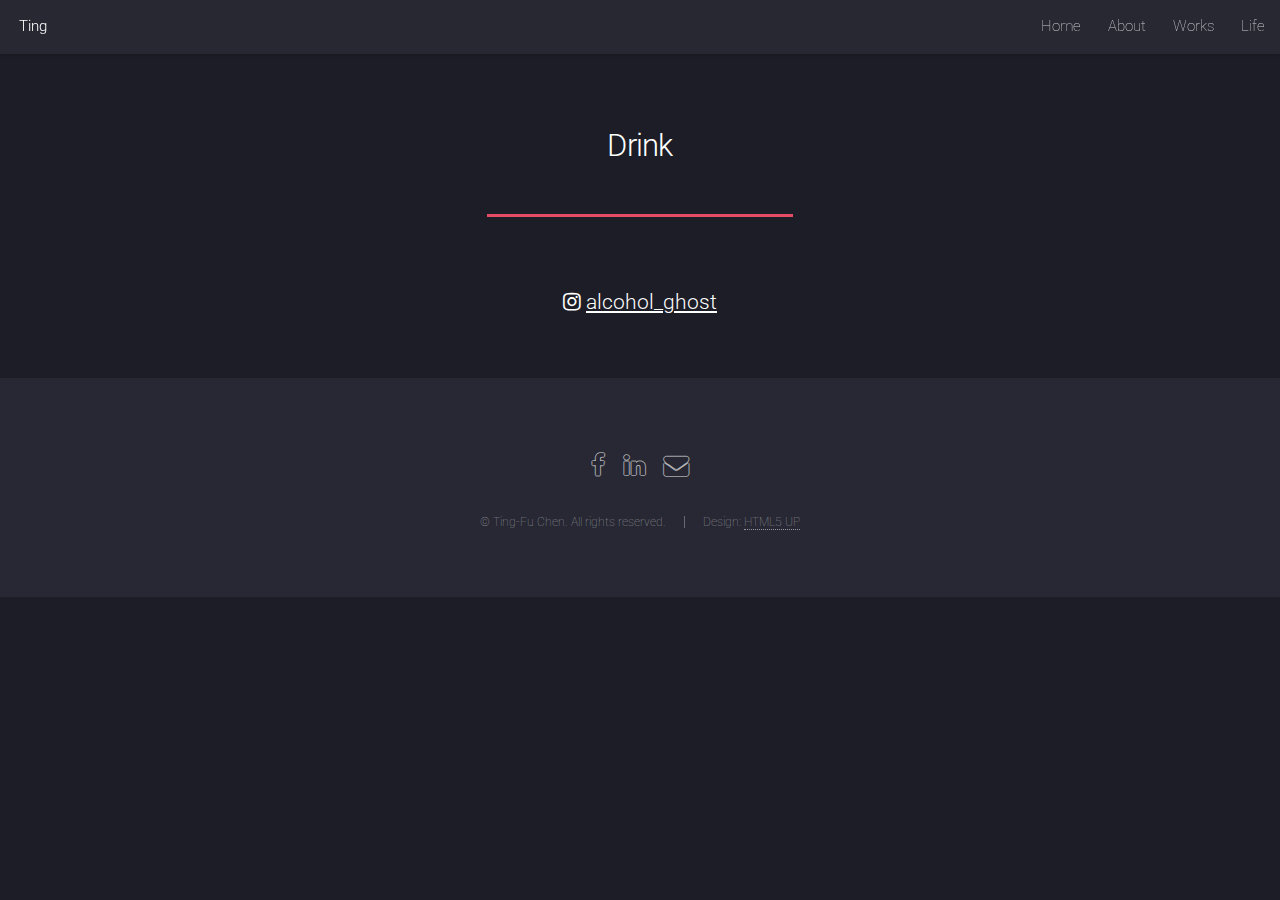
<file: drink.html>
<!DOCTYPE HTML>
<!--
	Landed by HTML5 UP
	html5up.net | @ajlkn
	Free for personal and commercial use under the CCA 3.0 license (html5up.net/license)
-->
<html>
	<head>
		<title>Ting - Drink</title>
		<meta charset="utf-8" />
		<meta name="viewport" content="width=device-width, initial-scale=1, user-scalable=no" />
		<link rel="stylesheet" href="assets/css/main.css" />
		<noscript><link rel="stylesheet" href="assets/css/noscript.css" /></noscript>
		<!-- Global site tag (gtag.js) - Google Analytics -->
		<script async src="https://www.googletagmanager.com/gtag/js?id=UA-89100779-2"></script>
		<script>
			window.dataLayer = window.dataLayer || [];
			function gtag(){dataLayer.push(arguments);}
			gtag('js', new Date());

			gtag('config', 'UA-89100779-2');
		</script>

		
	</head>
	<body class="is-preload">
		<div id="page-wrapper">

			<!-- Header -->
				<header id="header">
					<h1 id="logo"><a href="index.html">Ting</a></h1>
					<nav id="nav">
						<ul>
							<li><a href="index.html">Home</a></li>
							<li><a href="about.html">About</a></li>
							<li>
								<a href="works.html">Works</a>
								<!-- <ul>
									<li><a href="left-sidebar.html">Left Sidebar</a></li>
									<li><a href="right-sidebar.html">Right Sidebar</a></li>
									<li><a href="no-sidebar.html">No Sidebar</a></li>
									<li>
										<a href="#">Submenu</a>
										<ul>
											<li><a href="#">Option 1</a></li>
											<li><a href="#">Option 2</a></li>
											<li><a href="#">Option 3</a></li>
											<li><a href="#">Option 4</a></li>
										</ul>
									</li>
								</ul> -->
							</li>
							<li>
								<a>Life</a>
								<ul>
									<li><a href="drink.html">Drink</a></li>
									<li><a href="escape.html">Escape Room</a></li>
								</ul>
							</li>
						</ul>
					</nav>
				</header>

			<!-- Main -->
				<div id="main" class="wrapper style1">
					<div class="container">
						<header class="major">
							<h2>Drink</h2>
						</header>

						<div style="text-align: center">
							<h3>
								<i class="fa fa-instagram"></i> 
								<u>
									<a href="https://www.instagram.com/alcohol_ghost/">alcohol_ghost</a>
								</u>
							</h3>
						</div>

						<section id="drink">
							
							
							<rssapp-wall id="SEJlK43G7Px8UzvK"></rssapp-wall><script src="https://widget.rss.app/v1/wall.js" type="text/javascript" async></script>
						</section>
					</div>
				</div>

			<!-- Footer -->
				<footer id="footer">
					<ul class="icons">
						<li><a href="https://www.facebook.com/ting830812/" class="icon alt fa-facebook"><span class="label">Facebook</span></a></li>
						<li><a href="https://www.linkedin.com/in/ting830812/" class="icon alt fa-linkedin"><span class="label">LinkedIn</span></a></li>
						<li><a href="mailto:ting830812@gmail.com" class="icon alt fa-envelope"><span class="label">Email</span></a></li>
					</ul>
					<ul class="copyright">
						<li>&copy; Ting-Fu Chen. All rights reserved.</li><li>Design: <a href="http://html5up.net">HTML5 UP</a></li>
					</ul>
				</footer>

		</div>

		<!-- Scripts -->
			<script src="assets/js/jquery.min.js"></script>
			<script src="assets/js/jquery.scrolly.min.js"></script>
			<script src="assets/js/jquery.dropotron.min.js"></script>
			<script src="assets/js/jquery.scrollex.min.js"></script>
			<script src="assets/js/browser.min.js"></script>
			<script src="assets/js/breakpoints.min.js"></script>
			<script src="assets/js/util.js"></script>
			<script src="assets/js/main.js"></script>

	</body>
</html>
</file>
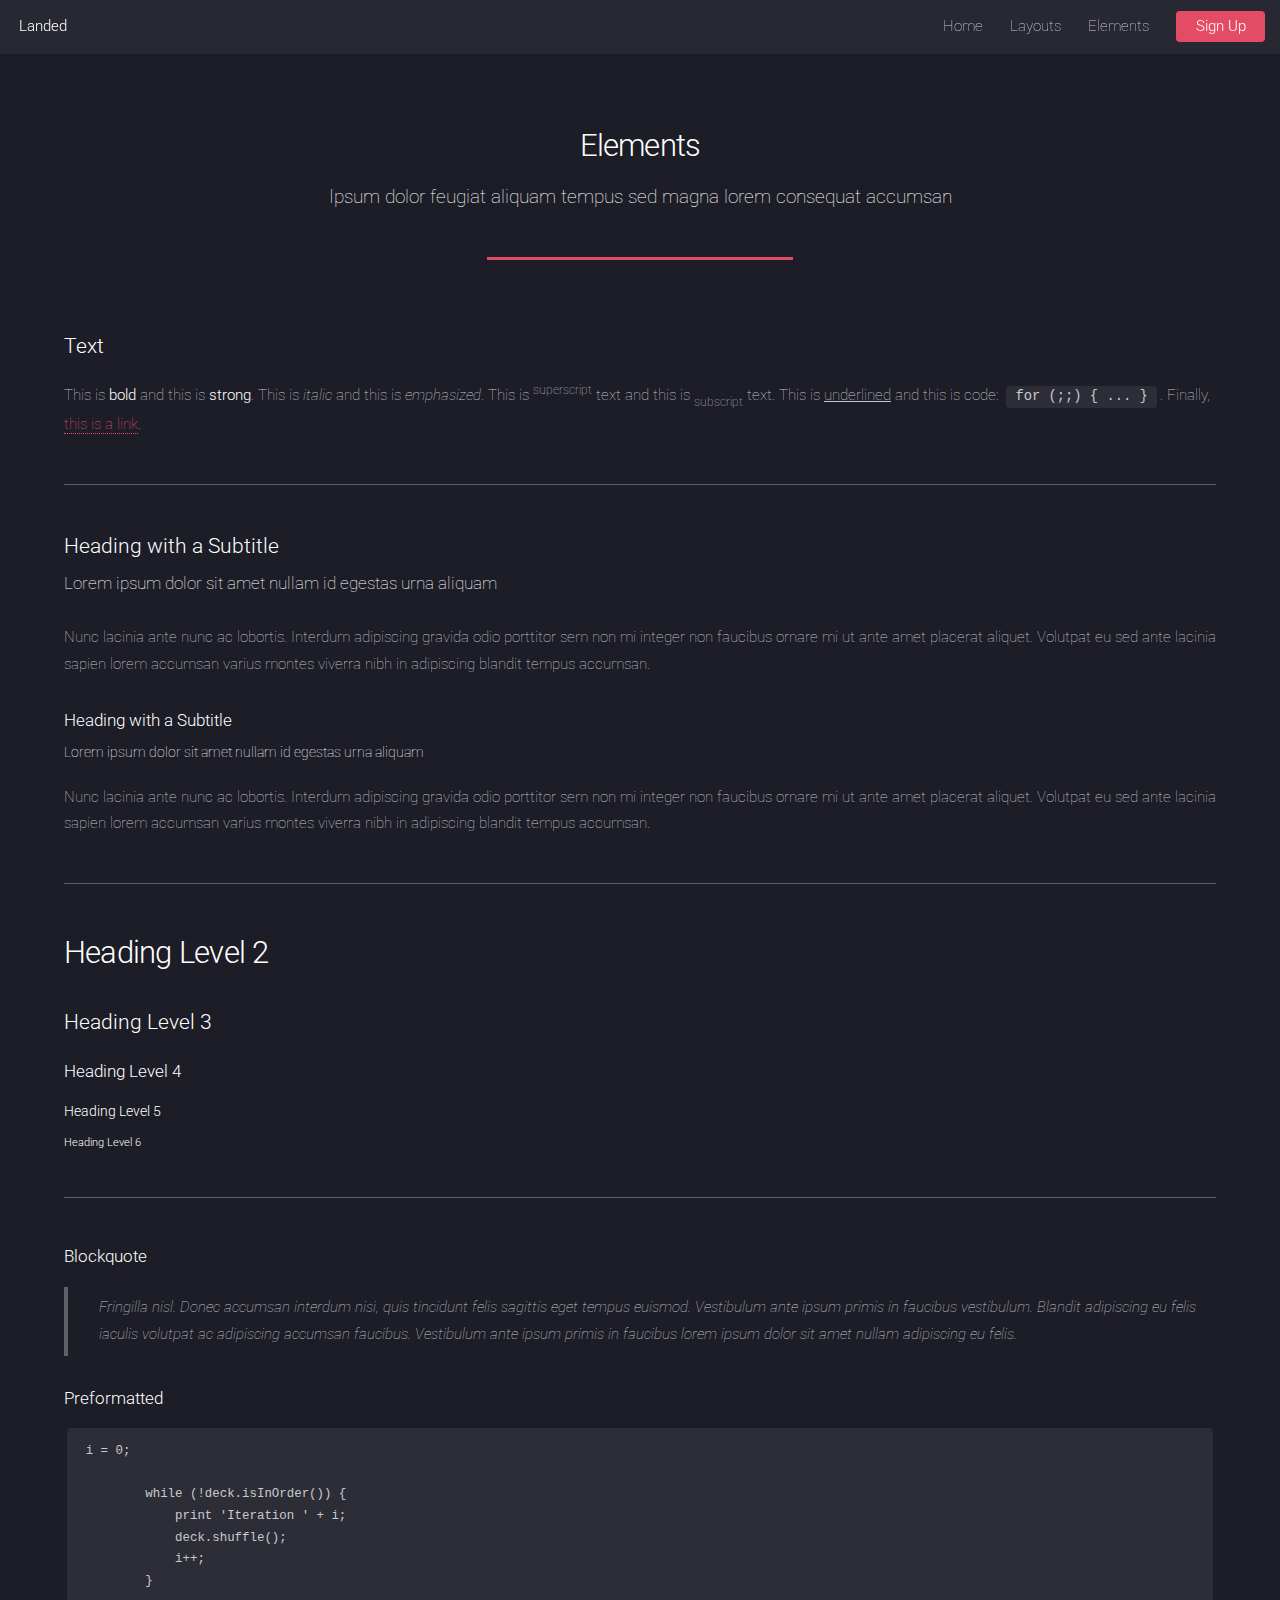
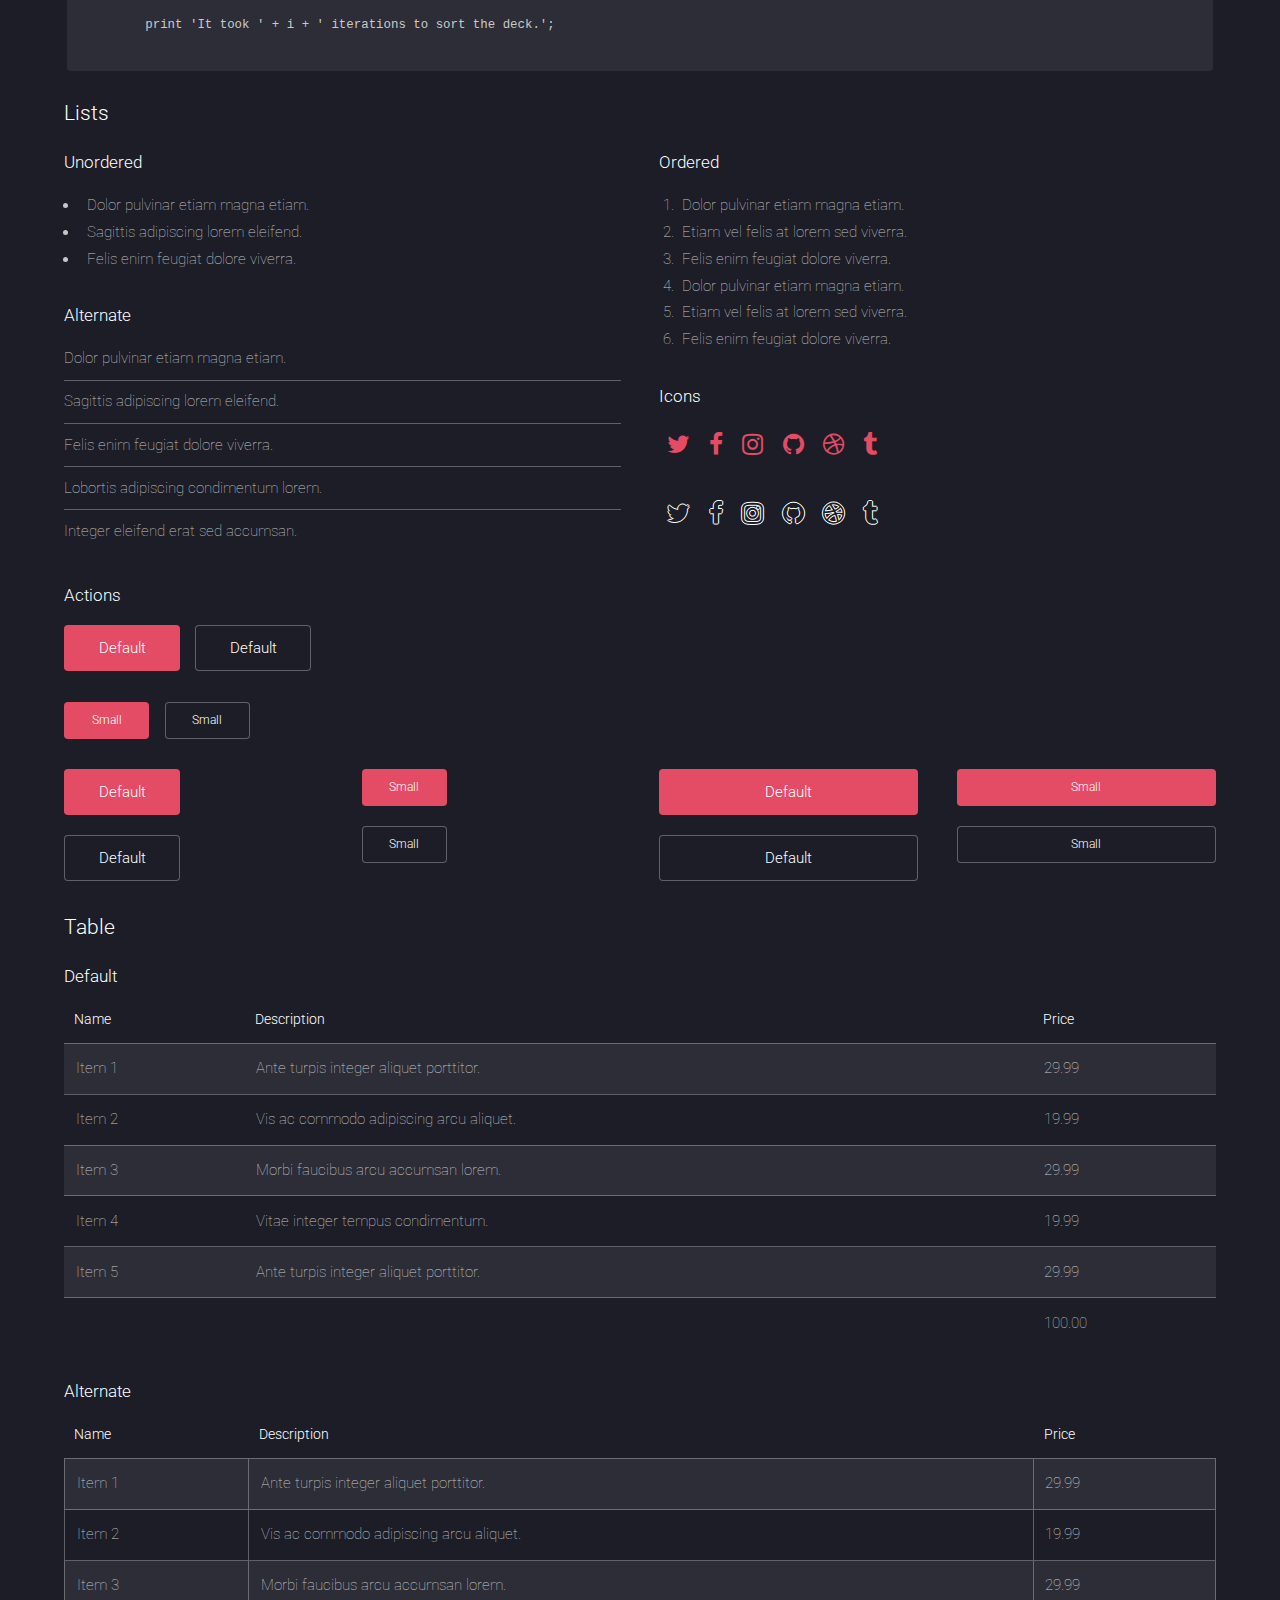
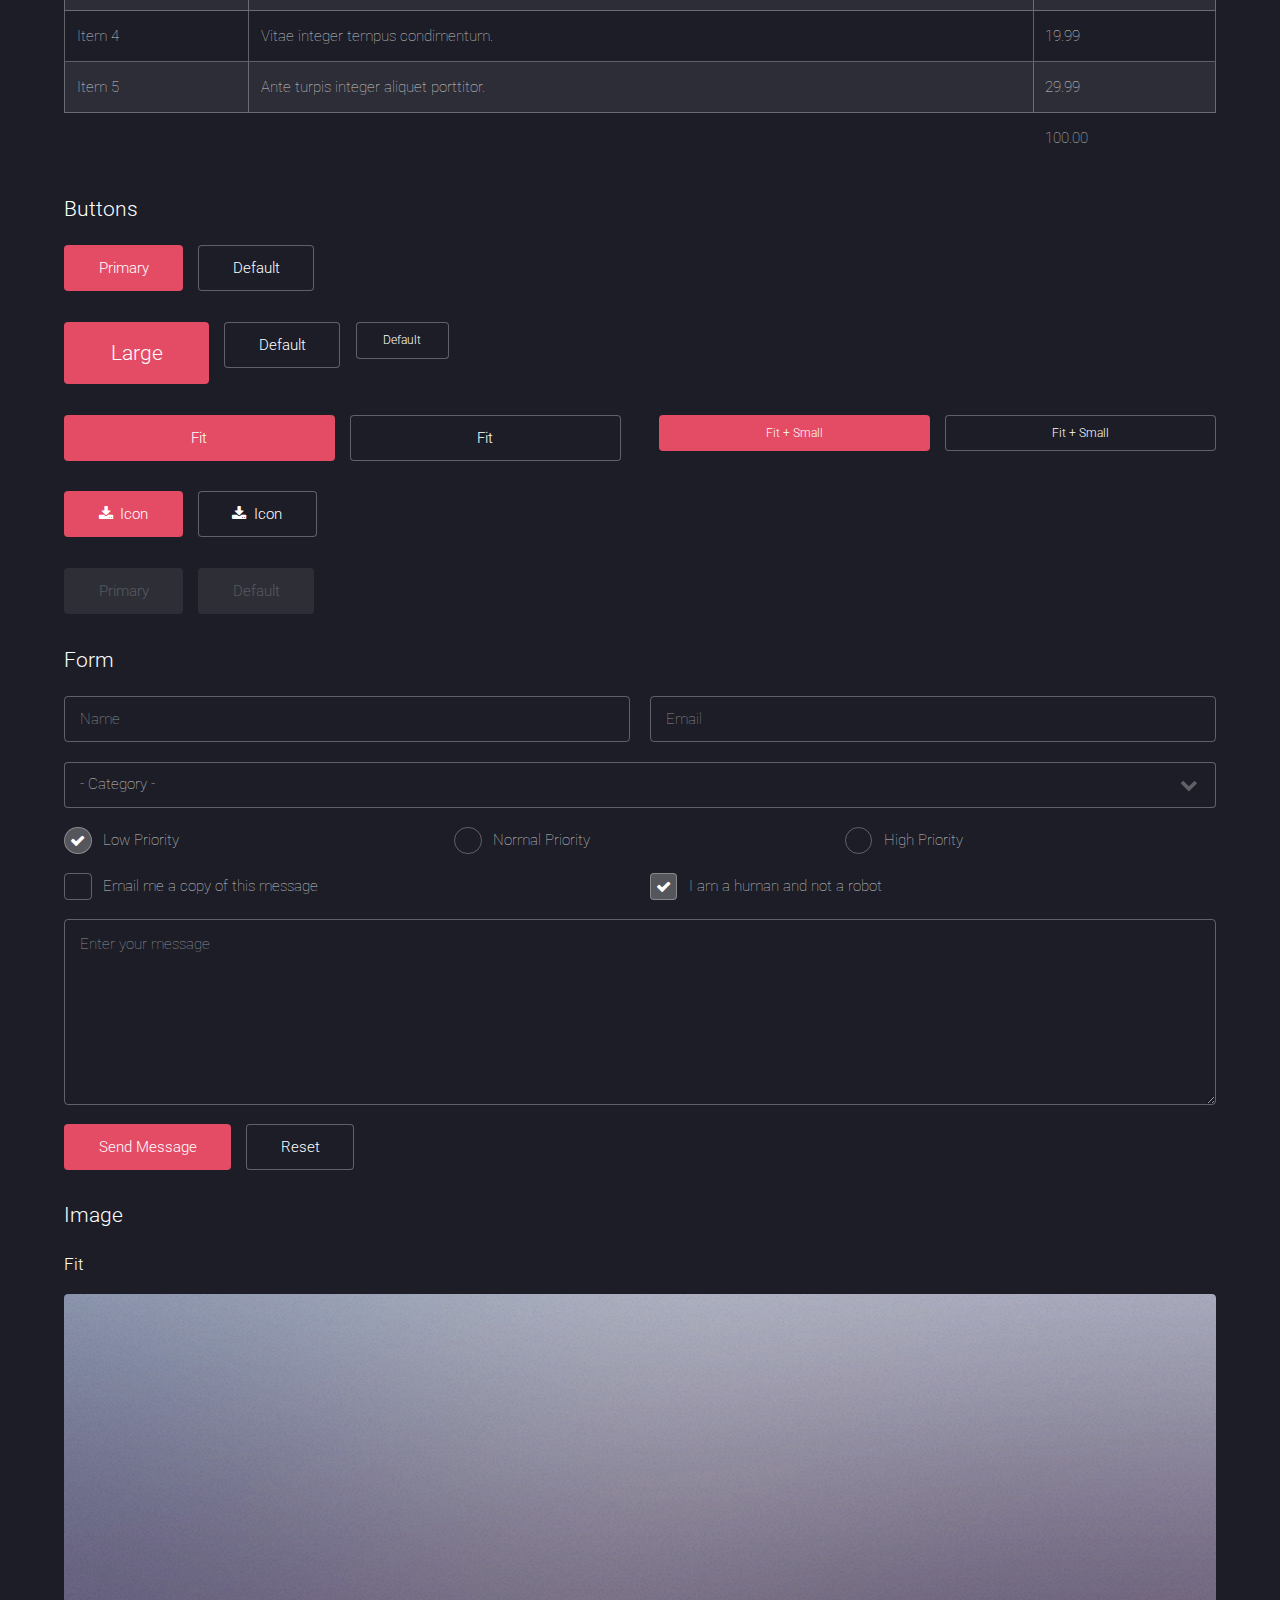
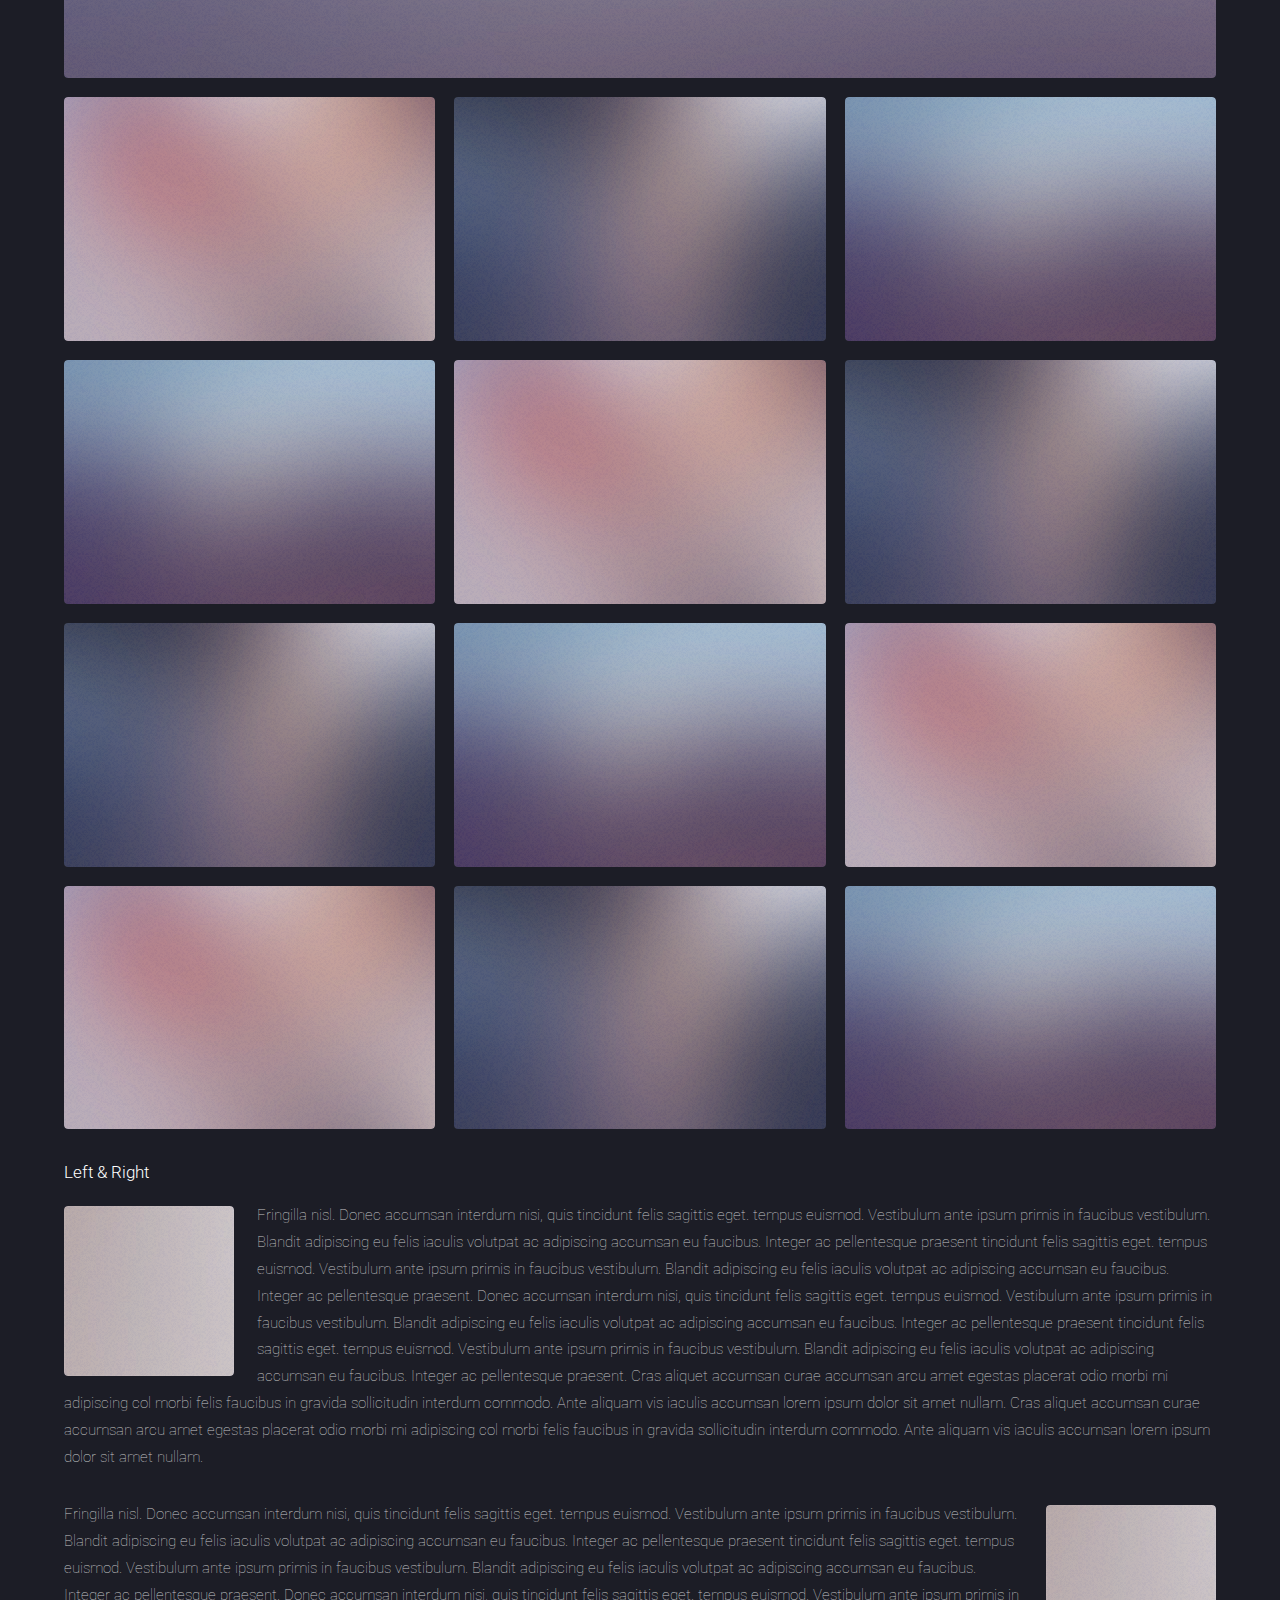
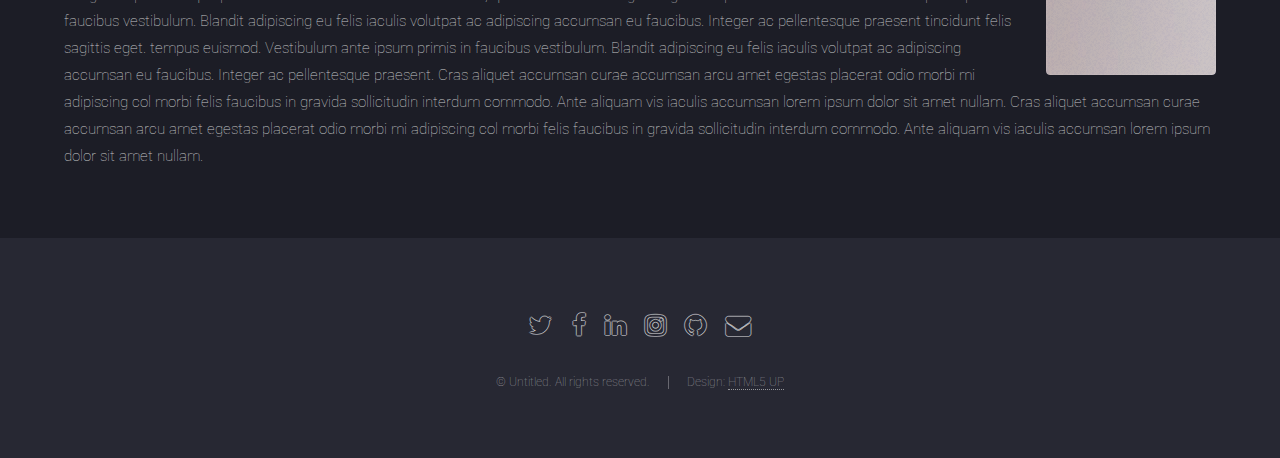
<file: elements.html>
<!DOCTYPE HTML>
<!--
	Landed by HTML5 UP
	html5up.net | @ajlkn
	Free for personal and commercial use under the CCA 3.0 license (html5up.net/license)
-->
<html>
	<head>
		<title>Elements - Landed by HTML5 UP</title>
		<meta charset="utf-8" />
		<meta name="viewport" content="width=device-width, initial-scale=1, user-scalable=no" />
		<link rel="stylesheet" href="assets/css/main.css" />
		<noscript><link rel="stylesheet" href="assets/css/noscript.css" /></noscript>
	</head>
	<body class="is-preload">
		<div id="page-wrapper">

			<!-- Header -->
				<header id="header">
					<h1 id="logo"><a href="index.html">Landed</a></h1>
					<nav id="nav">
						<ul>
							<li><a href="index.html">Home</a></li>
							<li>
								<a href="#">Layouts</a>
								<ul>
									<li><a href="left-sidebar.html">Left Sidebar</a></li>
									<li><a href="right-sidebar.html">Right Sidebar</a></li>
									<li><a href="no-sidebar.html">No Sidebar</a></li>
									<li>
										<a href="#">Submenu</a>
										<ul>
											<li><a href="#">Option 1</a></li>
											<li><a href="#">Option 2</a></li>
											<li><a href="#">Option 3</a></li>
											<li><a href="#">Option 4</a></li>
										</ul>
									</li>
								</ul>
							</li>
							<li><a href="elements.html">Elements</a></li>
							<li><a href="#" class="button primary">Sign Up</a></li>
						</ul>
					</nav>
				</header>

			<!-- Main -->
				<div id="main" class="wrapper style1">
					<div class="container">
						<header class="major">
							<h2>Elements</h2>
							<p>Ipsum dolor feugiat aliquam tempus sed magna lorem consequat accumsan</p>
						</header>

						<!-- Text -->
							<section>
								<h3>Text</h3>
								<p>This is <b>bold</b> and this is <strong>strong</strong>. This is <i>italic</i> and this is <em>emphasized</em>.
								This is <sup>superscript</sup> text and this is <sub>subscript</sub> text.
								This is <u>underlined</u> and this is code: <code>for (;;) { ... }</code>. Finally, <a href="#">this is a link</a>.</p>

								<hr />

								<header>
									<h3>Heading with a Subtitle</h3>
									<p>Lorem ipsum dolor sit amet nullam id egestas urna aliquam</p>
								</header>
								<p>Nunc lacinia ante nunc ac lobortis. Interdum adipiscing gravida odio porttitor sem non mi integer non faucibus ornare mi ut ante amet placerat aliquet. Volutpat eu sed ante lacinia sapien lorem accumsan varius montes viverra nibh in adipiscing blandit tempus accumsan.</p>
								<header>
									<h4>Heading with a Subtitle</h4>
									<p>Lorem ipsum dolor sit amet nullam id egestas urna aliquam</p>
								</header>
								<p>Nunc lacinia ante nunc ac lobortis. Interdum adipiscing gravida odio porttitor sem non mi integer non faucibus ornare mi ut ante amet placerat aliquet. Volutpat eu sed ante lacinia sapien lorem accumsan varius montes viverra nibh in adipiscing blandit tempus accumsan.</p>

								<hr />

								<h2>Heading Level 2</h2>
								<h3>Heading Level 3</h3>
								<h4>Heading Level 4</h4>
								<h5>Heading Level 5</h5>
								<h6>Heading Level 6</h6>

								<hr />

								<h4>Blockquote</h4>
								<blockquote>Fringilla nisl. Donec accumsan interdum nisi, quis tincidunt felis sagittis eget tempus euismod. Vestibulum ante ipsum primis in faucibus vestibulum. Blandit adipiscing eu felis iaculis volutpat ac adipiscing accumsan faucibus. Vestibulum ante ipsum primis in faucibus lorem ipsum dolor sit amet nullam adipiscing eu felis.</blockquote>

								<h4>Preformatted</h4>
								<pre><code>i = 0;

	while (!deck.isInOrder()) {
	    print 'Iteration ' + i;
	    deck.shuffle();
	    i++;
	}

	print 'It took ' + i + ' iterations to sort the deck.';
	</code></pre>
							</section>

						<!-- Lists -->
							<section>
								<h3>Lists</h3>
								<div class="row">
									<div class="col-6 col-12-xsmall">

										<h4>Unordered</h4>
										<ul>
											<li>Dolor pulvinar etiam magna etiam.</li>
											<li>Sagittis adipiscing lorem eleifend.</li>
											<li>Felis enim feugiat dolore viverra.</li>
										</ul>

										<h4>Alternate</h4>
										<ul class="alt">
											<li>Dolor pulvinar etiam magna etiam.</li>
											<li>Sagittis adipiscing lorem eleifend.</li>
											<li>Felis enim feugiat dolore viverra.</li>
											<li>Lobortis adipiscing condimentum lorem.</li>
											<li>Integer eleifend erat sed accumsan.</li>
										</ul>

									</div>
									<div class="col-6 col-12-xsmall">

										<h4>Ordered</h4>
										<ol>
											<li>Dolor pulvinar etiam magna etiam.</li>
											<li>Etiam vel felis at lorem sed viverra.</li>
											<li>Felis enim feugiat dolore viverra.</li>
											<li>Dolor pulvinar etiam magna etiam.</li>
											<li>Etiam vel felis at lorem sed viverra.</li>
											<li>Felis enim feugiat dolore viverra.</li>
										</ol>

										<h4>Icons</h4>
										<ul class="icons">
											<li><a href="#" class="icon fa-twitter"><span class="label">Twitter</span></a></li>
											<li><a href="#" class="icon fa-facebook"><span class="label">Facebook</span></a></li>
											<li><a href="#" class="icon fa-instagram"><span class="label">Instagram</span></a></li>
											<li><a href="#" class="icon fa-github"><span class="label">Github</span></a></li>
											<li><a href="#" class="icon fa-dribbble"><span class="label">Dribbble</span></a></li>
											<li><a href="#" class="icon fa-tumblr"><span class="label">Tumblr</span></a></li>
										</ul>
										<ul class="icons">
											<li><a href="#" class="icon alt fa-twitter"><span class="label">Twitter</span></a></li>
											<li><a href="#" class="icon alt fa-facebook"><span class="label">Facebook</span></a></li>
											<li><a href="#" class="icon alt fa-instagram"><span class="label">Instagram</span></a></li>
											<li><a href="#" class="icon alt fa-github"><span class="label">Github</span></a></li>
											<li><a href="#" class="icon alt fa-dribbble"><span class="label">Dribbble</span></a></li>
											<li><a href="#" class="icon alt fa-tumblr"><span class="label">Tumblr</span></a></li>
										</ul>

									</div>
								</div>

								<h4>Actions</h4>
								<ul class="actions">
									<li><a href="#" class="button primary">Default</a></li>
									<li><a href="#" class="button">Default</a></li>
								</ul>
								<ul class="actions small">
									<li><a href="#" class="button primary small">Small</a></li>
									<li><a href="#" class="button small">Small</a></li>
								</ul>
								<div class="row">
									<div class="col-3 col-6-medium col-12-xsmall">
										<ul class="actions stacked">
											<li><a href="#" class="button primary">Default</a></li>
											<li><a href="#" class="button">Default</a></li>
										</ul>
									</div>
									<div class="col-3 col-6-medium col-12-xsmall">
										<ul class="actions stacked">
											<li><a href="#" class="button primary small">Small</a></li>
											<li><a href="#" class="button small">Small</a></li>
										</ul>
									</div>
									<div class="col-3 col-6-medium col-12-xsmall">
										<ul class="actions stacked">
											<li><a href="#" class="button primary fit">Default</a></li>
											<li><a href="#" class="button fit">Default</a></li>
										</ul>
									</div>
									<div class="col-3 col-6-medium col-12-xsmall">
										<ul class="actions stacked">
											<li><a href="#" class="button primary small fit">Small</a></li>
											<li><a href="#" class="button small fit">Small</a></li>
										</ul>
									</div>
								</div>
							</section>

						<!-- Table -->
							<section>
								<h3>Table</h3>
								<h4>Default</h4>
								<div class="table-wrapper">
									<table>
										<thead>
											<tr>
												<th>Name</th>
												<th>Description</th>
												<th>Price</th>
											</tr>
										</thead>
										<tbody>
											<tr>
												<td>Item 1</td>
												<td>Ante turpis integer aliquet porttitor.</td>
												<td>29.99</td>
											</tr>
											<tr>
												<td>Item 2</td>
												<td>Vis ac commodo adipiscing arcu aliquet.</td>
												<td>19.99</td>
											</tr>
											<tr>
												<td>Item 3</td>
												<td> Morbi faucibus arcu accumsan lorem.</td>
												<td>29.99</td>
											</tr>
											<tr>
												<td>Item 4</td>
												<td>Vitae integer tempus condimentum.</td>
												<td>19.99</td>
											</tr>
											<tr>
												<td>Item 5</td>
												<td>Ante turpis integer aliquet porttitor.</td>
												<td>29.99</td>
											</tr>
										</tbody>
										<tfoot>
											<tr>
												<td colspan="2"></td>
												<td>100.00</td>
											</tr>
										</tfoot>
									</table>
								</div>
								<h4>Alternate</h4>
								<div class="table-wrapper">
									<table class="alt">
										<thead>
											<tr>
												<th>Name</th>
												<th>Description</th>
												<th>Price</th>
											</tr>
										</thead>
										<tbody>
											<tr>
												<td>Item 1</td>
												<td>Ante turpis integer aliquet porttitor.</td>
												<td>29.99</td>
											</tr>
											<tr>
												<td>Item 2</td>
												<td>Vis ac commodo adipiscing arcu aliquet.</td>
												<td>19.99</td>
											</tr>
											<tr>
												<td>Item 3</td>
												<td> Morbi faucibus arcu accumsan lorem.</td>
												<td>29.99</td>
											</tr>
											<tr>
												<td>Item 4</td>
												<td>Vitae integer tempus condimentum.</td>
												<td>19.99</td>
											</tr>
											<tr>
												<td>Item 5</td>
												<td>Ante turpis integer aliquet porttitor.</td>
												<td>29.99</td>
											</tr>
										</tbody>
										<tfoot>
											<tr>
												<td colspan="2"></td>
												<td>100.00</td>
											</tr>
										</tfoot>
									</table>
								</div>
							</section>

						<!-- Buttons -->
							<section>
								<h3>Buttons</h3>
								<ul class="actions">
									<li><a href="#" class="button primary">Primary</a></li>
									<li><a href="#" class="button">Default</a></li>
								</ul>
								<ul class="actions">
									<li><a href="#" class="button primary large">Large</a></li>
									<li><a href="#" class="button">Default</a></li>
									<li><a href="#" class="button small">Default</a></li>
								</ul>
								<div class="row">
									<div class="col-6 col-12-xsmall">
										<ul class="actions fit">
											<li><a href="#" class="button primary fit">Fit</a></li>
											<li><a href="#" class="button fit">Fit</a></li>
										</ul>
									</div>
									<div class="col-6 col-12-xsmall">
										<ul class="actions fit small">
											<li><a href="#" class="button primary fit small">Fit + Small</a></li>
											<li><a href="#" class="button fit small">Fit + Small</a></li>
										</ul>
									</div>
								</div>
								<ul class="actions">
									<li><a href="#" class="button primary icon fa-download">Icon</a></li>
									<li><a href="#" class="button icon fa-download">Icon</a></li>
								</ul>
								<ul class="actions">
									<li><span class="button primary disabled">Primary</span></li>
									<li><span class="button disabled">Default</span></li>
								</ul>
							</section>

						<!-- Form -->
							<section>
								<h3>Form</h3>
								<form method="post" action="#">
									<div class="row gtr-uniform gtr-50">
										<div class="col-6 col-12-xsmall">
											<input type="text" name="name" id="name" value="" placeholder="Name" />
										</div>
										<div class="col-6 col-12-xsmall">
											<input type="email" name="email" id="email" value="" placeholder="Email" />
										</div>
										<div class="col-12">
											<select name="category" id="category">
												<option value="">- Category -</option>
												<option value="1">Manufacturing</option>
												<option value="1">Shipping</option>
												<option value="1">Administration</option>
												<option value="1">Human Resources</option>
											</select>
										</div>
										<div class="col-4 col-12-medium">
											<input type="radio" id="priority-low" name="priority" checked>
											<label for="priority-low">Low Priority</label>
										</div>
										<div class="col-4 col-12-medium">
											<input type="radio" id="priority-normal" name="priority">
											<label for="priority-normal">Normal Priority</label>
										</div>
										<div class="col-4 col-12-medium">
											<input type="radio" id="priority-high" name="priority">
											<label for="priority-high">High Priority</label>
										</div>
										<div class="col-6 col-12-medium">
											<input type="checkbox" id="copy" name="copy">
											<label for="copy">Email me a copy of this message</label>
										</div>
										<div class="col-6 col-12-medium">
											<input type="checkbox" id="human" name="human" checked>
											<label for="human">I am a human and not a robot</label>
										</div>
										<div class="col-12">
											<textarea name="message" id="message" placeholder="Enter your message" rows="6"></textarea>
										</div>
										<div class="col-12">
											<ul class="actions">
												<li><input type="submit" value="Send Message" class="primary" /></li>
												<li><input type="reset" value="Reset" /></li>
											</ul>
										</div>
									</div>
								</form>
							</section>

						<!-- Image -->
							<section>
								<h3>Image</h3>
								<h4>Fit</h4>
								<div class="box alt">
									<div class="row gtr-50 gtr-uniform">
										<div class="col-12"><span class="image fit"><img src="images/pic07.jpg" alt="" /></span></div>
										<div class="col-4 col-6-xsmall"><span class="image fit"><img src="images/pic02.jpg" alt="" /></span></div>
										<div class="col-4 col-6-xsmall"><span class="image fit"><img src="images/pic03.jpg" alt="" /></span></div>
										<div class="col-4 col-6-xsmall"><span class="image fit"><img src="images/pic04.jpg" alt="" /></span></div>
										<div class="col-4 col-6-xsmall"><span class="image fit"><img src="images/pic04.jpg" alt="" /></span></div>
										<div class="col-4 col-6-xsmall"><span class="image fit"><img src="images/pic02.jpg" alt="" /></span></div>
										<div class="col-4 col-6-xsmall"><span class="image fit"><img src="images/pic03.jpg" alt="" /></span></div>
										<div class="col-4 col-6-xsmall"><span class="image fit"><img src="images/pic03.jpg" alt="" /></span></div>
										<div class="col-4 col-6-xsmall"><span class="image fit"><img src="images/pic04.jpg" alt="" /></span></div>
										<div class="col-4 col-6-xsmall"><span class="image fit"><img src="images/pic02.jpg" alt="" /></span></div>
										<div class="col-4 col-6-xsmall"><span class="image fit"><img src="images/pic02.jpg" alt="" /></span></div>
										<div class="col-4 col-6-xsmall"><span class="image fit"><img src="images/pic03.jpg" alt="" /></span></div>
										<div class="col-4 col-6-xsmall"><span class="image fit"><img src="images/pic04.jpg" alt="" /></span></div>
									</div>
								</div>

								<h4>Left &amp; Right</h4>
								<p><span class="image left"><img src="images/pic08.jpg" alt="" /></span>Fringilla nisl. Donec accumsan interdum nisi, quis tincidunt felis sagittis eget. tempus euismod. Vestibulum ante ipsum primis in faucibus vestibulum. Blandit adipiscing eu felis iaculis volutpat ac adipiscing accumsan eu faucibus. Integer ac pellentesque praesent tincidunt felis sagittis eget. tempus euismod. Vestibulum ante ipsum primis in faucibus vestibulum. Blandit adipiscing eu felis iaculis volutpat ac adipiscing accumsan eu faucibus. Integer ac pellentesque praesent. Donec accumsan interdum nisi, quis tincidunt felis sagittis eget. tempus euismod. Vestibulum ante ipsum primis in faucibus vestibulum. Blandit adipiscing eu felis iaculis volutpat ac adipiscing accumsan eu faucibus. Integer ac pellentesque praesent tincidunt felis sagittis eget. tempus euismod. Vestibulum ante ipsum primis in faucibus vestibulum. Blandit adipiscing eu felis iaculis volutpat ac adipiscing accumsan eu faucibus. Integer ac pellentesque praesent. Cras aliquet accumsan curae accumsan arcu amet egestas placerat odio morbi mi adipiscing col morbi felis faucibus in gravida sollicitudin interdum commodo. Ante aliquam vis iaculis accumsan lorem ipsum dolor sit amet nullam. Cras aliquet accumsan curae accumsan arcu amet egestas placerat odio morbi mi adipiscing col morbi felis faucibus in gravida sollicitudin interdum commodo. Ante aliquam vis iaculis accumsan lorem ipsum dolor sit amet nullam.</p>
								<p><span class="image right"><img src="images/pic08.jpg" alt="" /></span>Fringilla nisl. Donec accumsan interdum nisi, quis tincidunt felis sagittis eget. tempus euismod. Vestibulum ante ipsum primis in faucibus vestibulum. Blandit adipiscing eu felis iaculis volutpat ac adipiscing accumsan eu faucibus. Integer ac pellentesque praesent tincidunt felis sagittis eget. tempus euismod. Vestibulum ante ipsum primis in faucibus vestibulum. Blandit adipiscing eu felis iaculis volutpat ac adipiscing accumsan eu faucibus. Integer ac pellentesque praesent. Donec accumsan interdum nisi, quis tincidunt felis sagittis eget. tempus euismod. Vestibulum ante ipsum primis in faucibus vestibulum. Blandit adipiscing eu felis iaculis volutpat ac adipiscing accumsan eu faucibus. Integer ac pellentesque praesent tincidunt felis sagittis eget. tempus euismod. Vestibulum ante ipsum primis in faucibus vestibulum. Blandit adipiscing eu felis iaculis volutpat ac adipiscing accumsan eu faucibus. Integer ac pellentesque praesent. Cras aliquet accumsan curae accumsan arcu amet egestas placerat odio morbi mi adipiscing col morbi felis faucibus in gravida sollicitudin interdum commodo. Ante aliquam vis iaculis accumsan lorem ipsum dolor sit amet nullam. Cras aliquet accumsan curae accumsan arcu amet egestas placerat odio morbi mi adipiscing col morbi felis faucibus in gravida sollicitudin interdum commodo. Ante aliquam vis iaculis accumsan lorem ipsum dolor sit amet nullam.</p>
							</section>

					</div>
				</div>

			<!-- Footer -->
				<footer id="footer">
					<ul class="icons">
						<li><a href="#" class="icon alt fa-twitter"><span class="label">Twitter</span></a></li>
						<li><a href="#" class="icon alt fa-facebook"><span class="label">Facebook</span></a></li>
						<li><a href="#" class="icon alt fa-linkedin"><span class="label">LinkedIn</span></a></li>
						<li><a href="#" class="icon alt fa-instagram"><span class="label">Instagram</span></a></li>
						<li><a href="#" class="icon alt fa-github"><span class="label">GitHub</span></a></li>
						<li><a href="#" class="icon alt fa-envelope"><span class="label">Email</span></a></li>
					</ul>
					<ul class="copyright">
						<li>&copy; Untitled. All rights reserved.</li><li>Design: <a href="http://html5up.net">HTML5 UP</a></li>
					</ul>
				</footer>

		</div>

		<!-- Scripts -->
			<script src="assets/js/jquery.min.js"></script>
			<script src="assets/js/jquery.scrolly.min.js"></script>
			<script src="assets/js/jquery.dropotron.min.js"></script>
			<script src="assets/js/jquery.scrollex.min.js"></script>
			<script src="assets/js/browser.min.js"></script>
			<script src="assets/js/breakpoints.min.js"></script>
			<script src="assets/js/util.js"></script>
			<script src="assets/js/main.js"></script>

	</body>
</html>
</file>
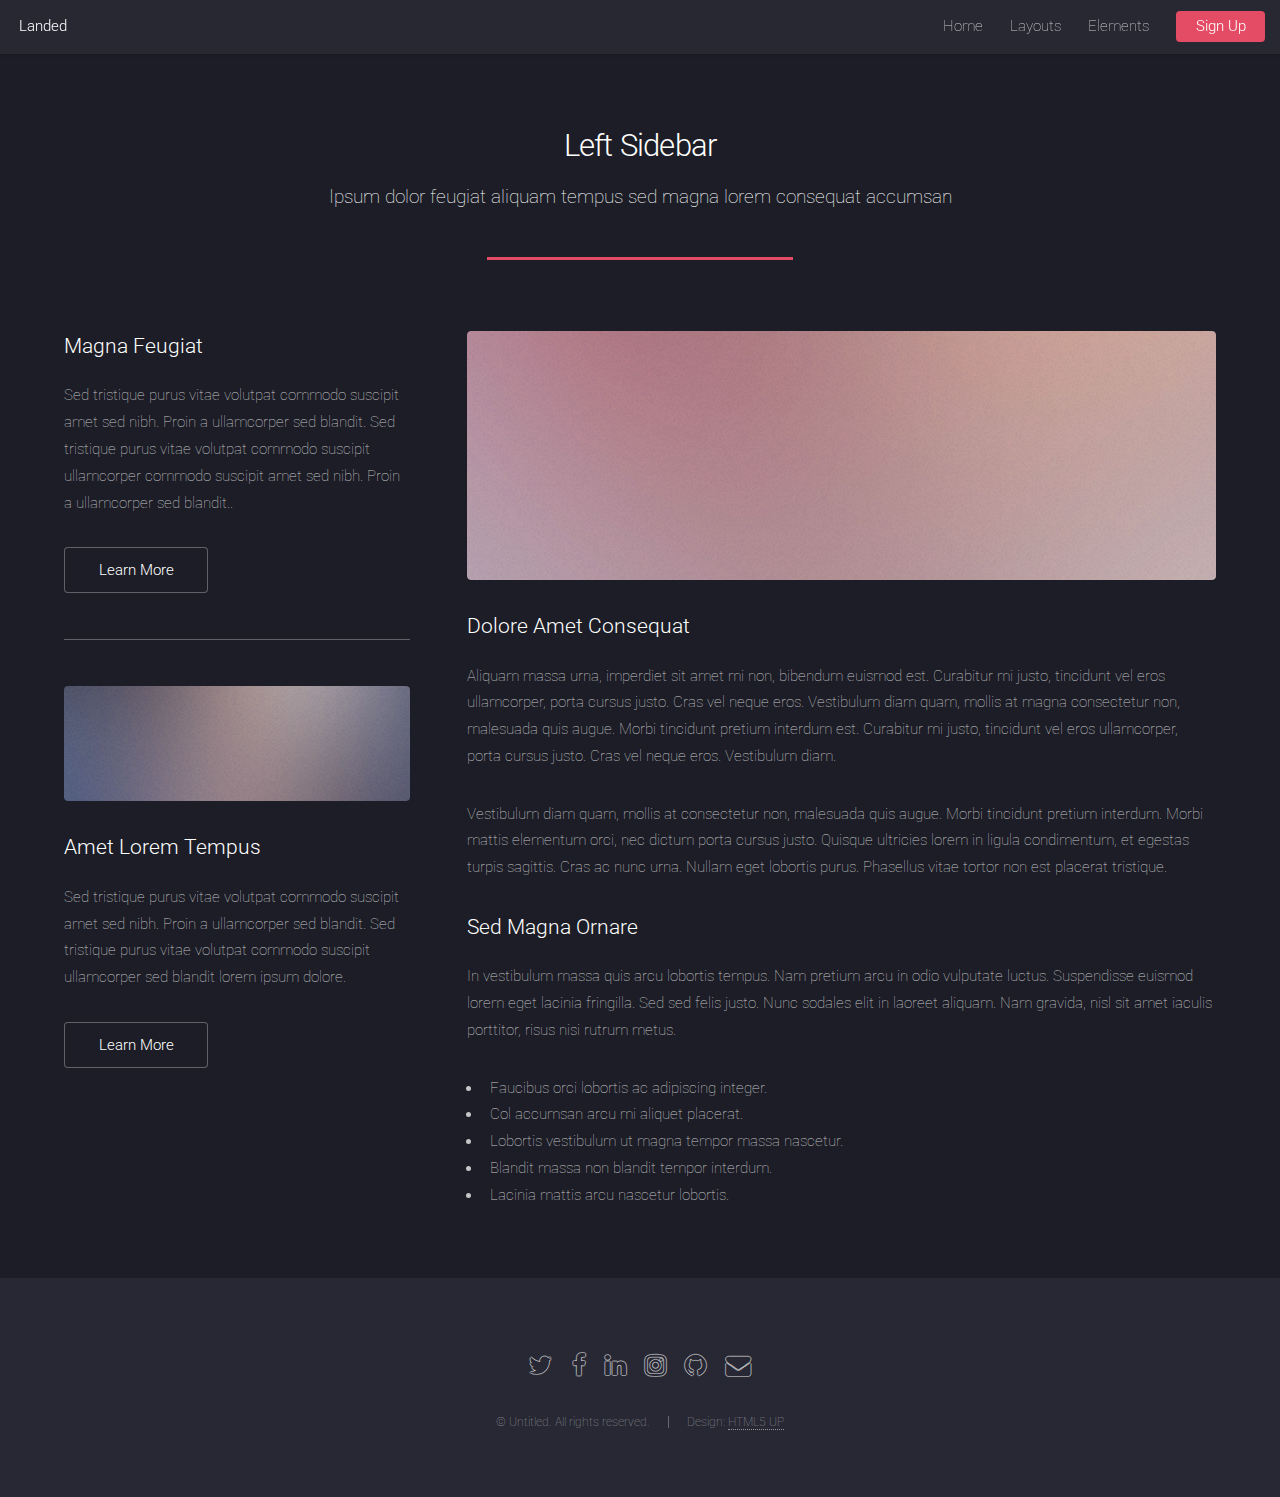
<file: left-sidebar.html>
<!DOCTYPE HTML>
<!--
	Landed by HTML5 UP
	html5up.net | @ajlkn
	Free for personal and commercial use under the CCA 3.0 license (html5up.net/license)
-->
<html>
	<head>
		<title>Left Sidebar - Landed by HTML5 UP</title>
		<meta charset="utf-8" />
		<meta name="viewport" content="width=device-width, initial-scale=1, user-scalable=no" />
		<link rel="stylesheet" href="assets/css/main.css" />
		<noscript><link rel="stylesheet" href="assets/css/noscript.css" /></noscript>
	</head>
	<body class="is-preload">
		<div id="page-wrapper">

			<!-- Header -->
				<header id="header">
					<h1 id="logo"><a href="index.html">Landed</a></h1>
					<nav id="nav">
						<ul>
							<li><a href="index.html">Home</a></li>
							<li>
								<a href="#">Layouts</a>
								<ul>
									<li><a href="left-sidebar.html">Left Sidebar</a></li>
									<li><a href="right-sidebar.html">Right Sidebar</a></li>
									<li><a href="no-sidebar.html">No Sidebar</a></li>
									<li>
										<a href="#">Submenu</a>
										<ul>
											<li><a href="#">Option 1</a></li>
											<li><a href="#">Option 2</a></li>
											<li><a href="#">Option 3</a></li>
											<li><a href="#">Option 4</a></li>
										</ul>
									</li>
								</ul>
							</li>
							<li><a href="elements.html">Elements</a></li>
							<li><a href="#" class="button primary">Sign Up</a></li>
						</ul>
					</nav>
				</header>

			<!-- Main -->
				<div id="main" class="wrapper style1">
					<div class="container">
						<header class="major">
							<h2>Left Sidebar</h2>
							<p>Ipsum dolor feugiat aliquam tempus sed magna lorem consequat accumsan</p>
						</header>
						<div class="row gtr-150">
							<div class="col-4 col-12-medium">

								<!-- Sidebar -->
									<section id="sidebar">
										<section>
											<h3>Magna Feugiat</h3>
											<p>Sed tristique purus vitae volutpat commodo suscipit amet sed nibh. Proin a ullamcorper sed blandit. Sed tristique purus vitae volutpat commodo suscipit ullamcorper commodo suscipit amet sed nibh. Proin a ullamcorper sed blandit..</p>
											<footer>
												<ul class="actions">
													<li><a href="#" class="button">Learn More</a></li>
												</ul>
											</footer>
										</section>
										<hr />
										<section>
											<a href="#" class="image fit"><img src="images/pic06.jpg" alt="" /></a>
											<h3>Amet Lorem Tempus</h3>
											<p>Sed tristique purus vitae volutpat commodo suscipit amet sed nibh. Proin a ullamcorper sed blandit. Sed tristique purus vitae volutpat commodo suscipit ullamcorper sed blandit lorem ipsum dolore.</p>
											<footer>
												<ul class="actions">
													<li><a href="#" class="button">Learn More</a></li>
												</ul>
											</footer>
										</section>
									</section>

							</div>
							<div class="col-8 col-12-medium imp-medium">

								<!-- Content -->
									<section id="content">
										<a href="#" class="image fit"><img src="images/pic05.jpg" alt="" /></a>
										<h3>Dolore Amet Consequat</h3>
										<p>Aliquam massa urna, imperdiet sit amet mi non, bibendum euismod est. Curabitur mi justo, tincidunt vel eros ullamcorper, porta cursus justo. Cras vel neque eros. Vestibulum diam quam, mollis at magna consectetur non, malesuada quis augue. Morbi tincidunt pretium interdum est. Curabitur mi justo, tincidunt vel eros ullamcorper, porta cursus justo. Cras vel neque eros. Vestibulum diam.</p>
										<p>Vestibulum diam quam, mollis at consectetur non, malesuada quis augue. Morbi tincidunt pretium interdum. Morbi mattis elementum orci, nec dictum porta cursus justo. Quisque ultricies lorem in ligula condimentum, et egestas turpis sagittis. Cras ac nunc urna. Nullam eget lobortis purus. Phasellus vitae tortor non est placerat tristique.</p>
										<h3>Sed Magna Ornare</h3>
										<p>In vestibulum massa quis arcu lobortis tempus. Nam pretium arcu in odio vulputate luctus. Suspendisse euismod lorem eget lacinia fringilla. Sed sed felis justo. Nunc sodales elit in laoreet aliquam. Nam gravida, nisl sit amet iaculis porttitor, risus nisi rutrum metus.</p>
										<ul>
											<li>Faucibus orci lobortis ac adipiscing integer.</li>
											<li>Col accumsan arcu mi aliquet placerat.</li>
											<li>Lobortis vestibulum ut magna tempor massa nascetur.</li>
											<li>Blandit massa non blandit tempor interdum.</li>
											<li>Lacinia mattis arcu nascetur lobortis.</li>
										</ul>
									</section>

							</div>
						</div>
					</div>
				</div>

			<!-- Footer -->
				<footer id="footer">
					<ul class="icons">
						<li><a href="#" class="icon alt fa-twitter"><span class="label">Twitter</span></a></li>
						<li><a href="#" class="icon alt fa-facebook"><span class="label">Facebook</span></a></li>
						<li><a href="#" class="icon alt fa-linkedin"><span class="label">LinkedIn</span></a></li>
						<li><a href="#" class="icon alt fa-instagram"><span class="label">Instagram</span></a></li>
						<li><a href="#" class="icon alt fa-github"><span class="label">GitHub</span></a></li>
						<li><a href="#" class="icon alt fa-envelope"><span class="label">Email</span></a></li>
					</ul>
					<ul class="copyright">
						<li>&copy; Untitled. All rights reserved.</li><li>Design: <a href="http://html5up.net">HTML5 UP</a></li>
					</ul>
				</footer>

		</div>

		<!-- Scripts -->
			<script src="assets/js/jquery.min.js"></script>
			<script src="assets/js/jquery.scrolly.min.js"></script>
			<script src="assets/js/jquery.dropotron.min.js"></script>
			<script src="assets/js/jquery.scrollex.min.js"></script>
			<script src="assets/js/browser.min.js"></script>
			<script src="assets/js/breakpoints.min.js"></script>
			<script src="assets/js/util.js"></script>
			<script src="assets/js/main.js"></script>

	</body>
</html>
</file>
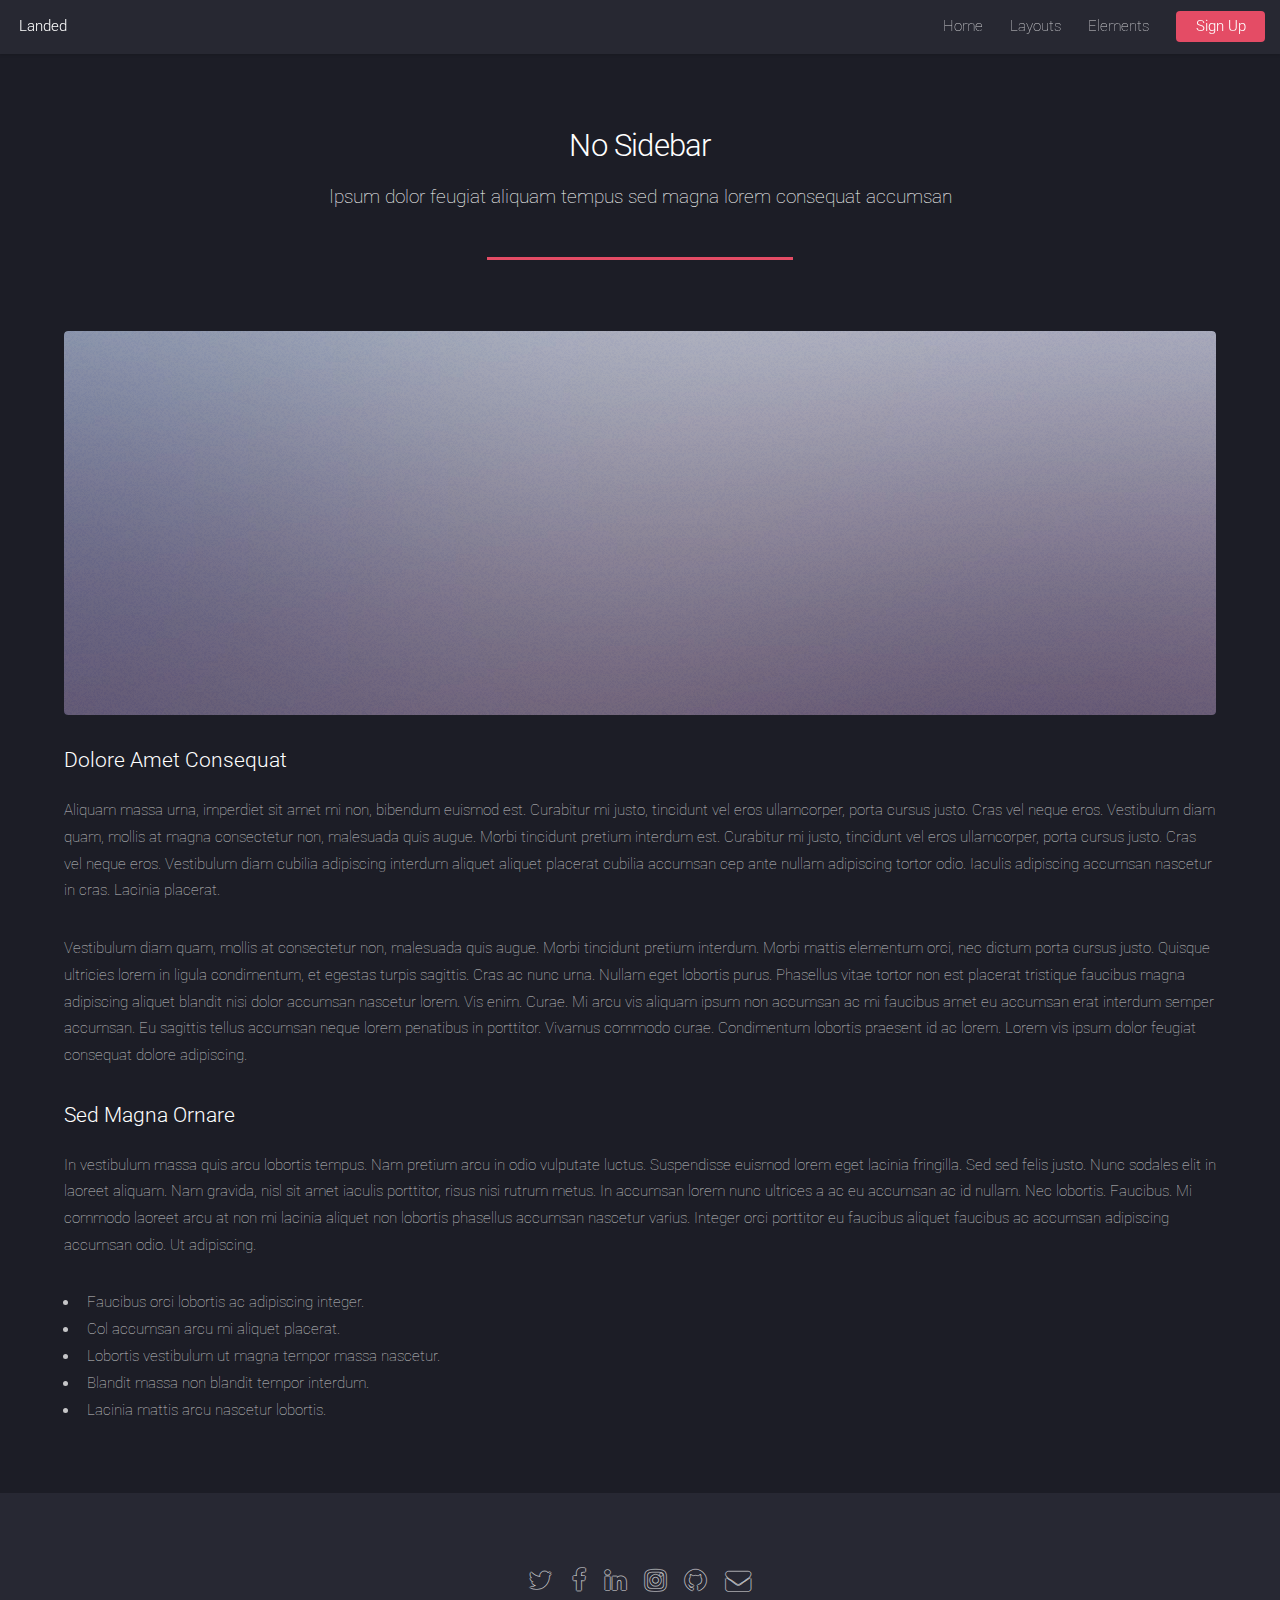
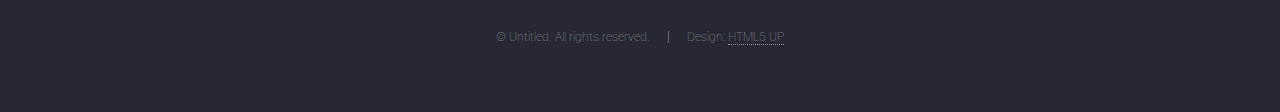
<file: no-sidebar.html>
<!DOCTYPE HTML>
<!--
	Landed by HTML5 UP
	html5up.net | @ajlkn
	Free for personal and commercial use under the CCA 3.0 license (html5up.net/license)
-->
<html>
	<head>
		<title>No Sidebar - Landed by HTML5 UP</title>
		<meta charset="utf-8" />
		<meta name="viewport" content="width=device-width, initial-scale=1, user-scalable=no" />
		<link rel="stylesheet" href="assets/css/main.css" />
		<noscript><link rel="stylesheet" href="assets/css/noscript.css" /></noscript>
	</head>
	<body class="is-preload">
		<div id="page-wrapper">

			<!-- Header -->
				<header id="header">
					<h1 id="logo"><a href="index.html">Landed</a></h1>
					<nav id="nav">
						<ul>
							<li><a href="index.html">Home</a></li>
							<li>
								<a href="#">Layouts</a>
								<ul>
									<li><a href="left-sidebar.html">Left Sidebar</a></li>
									<li><a href="right-sidebar.html">Right Sidebar</a></li>
									<li><a href="no-sidebar.html">No Sidebar</a></li>
									<li>
										<a href="#">Submenu</a>
										<ul>
											<li><a href="#">Option 1</a></li>
											<li><a href="#">Option 2</a></li>
											<li><a href="#">Option 3</a></li>
											<li><a href="#">Option 4</a></li>
										</ul>
									</li>
								</ul>
							</li>
							<li><a href="elements.html">Elements</a></li>
							<li><a href="#" class="button primary">Sign Up</a></li>
						</ul>
					</nav>
				</header>

			<!-- Main -->
				<div id="main" class="wrapper style1">
					<div class="container">
						<header class="major">
							<h2>No Sidebar</h2>
							<p>Ipsum dolor feugiat aliquam tempus sed magna lorem consequat accumsan</p>
						</header>

						<!-- Content -->
							<section id="content">
								<a href="#" class="image fit"><img src="images/pic07.jpg" alt="" /></a>
								<h3>Dolore Amet Consequat</h3>
								<p>Aliquam massa urna, imperdiet sit amet mi non, bibendum euismod est. Curabitur mi justo, tincidunt vel eros ullamcorper, porta cursus justo. Cras vel neque eros. Vestibulum diam quam, mollis at magna consectetur non, malesuada quis augue. Morbi tincidunt pretium interdum est. Curabitur mi justo, tincidunt vel eros ullamcorper, porta cursus justo. Cras vel neque eros. Vestibulum diam cubilia adipiscing interdum aliquet aliquet placerat cubilia accumsan cep ante nullam adipiscing tortor odio. Iaculis adipiscing accumsan nascetur in cras. Lacinia placerat.</p>
								<p>Vestibulum diam quam, mollis at consectetur non, malesuada quis augue. Morbi tincidunt pretium interdum. Morbi mattis elementum orci, nec dictum porta cursus justo. Quisque ultricies lorem in ligula condimentum, et egestas turpis sagittis. Cras ac nunc urna. Nullam eget lobortis purus. Phasellus vitae tortor non est placerat tristique faucibus magna adipiscing aliquet blandit nisi dolor accumsan nascetur lorem. Vis enim. Curae. Mi arcu vis aliquam ipsum non accumsan ac mi faucibus amet eu accumsan erat interdum semper accumsan. Eu sagittis tellus accumsan neque lorem penatibus in porttitor. Vivamus commodo curae. Condimentum lobortis praesent id ac lorem. Lorem vis ipsum dolor feugiat consequat dolore adipiscing.</p>
								<h3>Sed Magna Ornare</h3>
								<p>In vestibulum massa quis arcu lobortis tempus. Nam pretium arcu in odio vulputate luctus. Suspendisse euismod lorem eget lacinia fringilla. Sed sed felis justo. Nunc sodales elit in laoreet aliquam. Nam gravida, nisl sit amet iaculis porttitor, risus nisi rutrum metus. In accumsan lorem nunc ultrices a ac eu accumsan ac id nullam. Nec lobortis. Faucibus. Mi commodo laoreet arcu at non mi lacinia aliquet non lobortis phasellus accumsan nascetur varius. Integer orci porttitor eu faucibus aliquet faucibus ac accumsan adipiscing accumsan odio. Ut adipiscing.</p>
								<ul>
									<li>Faucibus orci lobortis ac adipiscing integer.</li>
									<li>Col accumsan arcu mi aliquet placerat.</li>
									<li>Lobortis vestibulum ut magna tempor massa nascetur.</li>
									<li>Blandit massa non blandit tempor interdum.</li>
									<li>Lacinia mattis arcu nascetur lobortis.</li>
								</ul>
							</section>

					</div>
				</div>

			<!-- Footer -->
				<footer id="footer">
					<ul class="icons">
						<li><a href="#" class="icon alt fa-twitter"><span class="label">Twitter</span></a></li>
						<li><a href="#" class="icon alt fa-facebook"><span class="label">Facebook</span></a></li>
						<li><a href="#" class="icon alt fa-linkedin"><span class="label">LinkedIn</span></a></li>
						<li><a href="#" class="icon alt fa-instagram"><span class="label">Instagram</span></a></li>
						<li><a href="#" class="icon alt fa-github"><span class="label">GitHub</span></a></li>
						<li><a href="#" class="icon alt fa-envelope"><span class="label">Email</span></a></li>
					</ul>
					<ul class="copyright">
						<li>&copy; Untitled. All rights reserved.</li><li>Design: <a href="http://html5up.net">HTML5 UP</a></li>
					</ul>
				</footer>

		</div>

		<!-- Scripts -->
			<script src="assets/js/jquery.min.js"></script>
			<script src="assets/js/jquery.scrolly.min.js"></script>
			<script src="assets/js/jquery.dropotron.min.js"></script>
			<script src="assets/js/jquery.scrollex.min.js"></script>
			<script src="assets/js/browser.min.js"></script>
			<script src="assets/js/breakpoints.min.js"></script>
			<script src="assets/js/util.js"></script>
			<script src="assets/js/main.js"></script>

	</body>
</html>
</file>
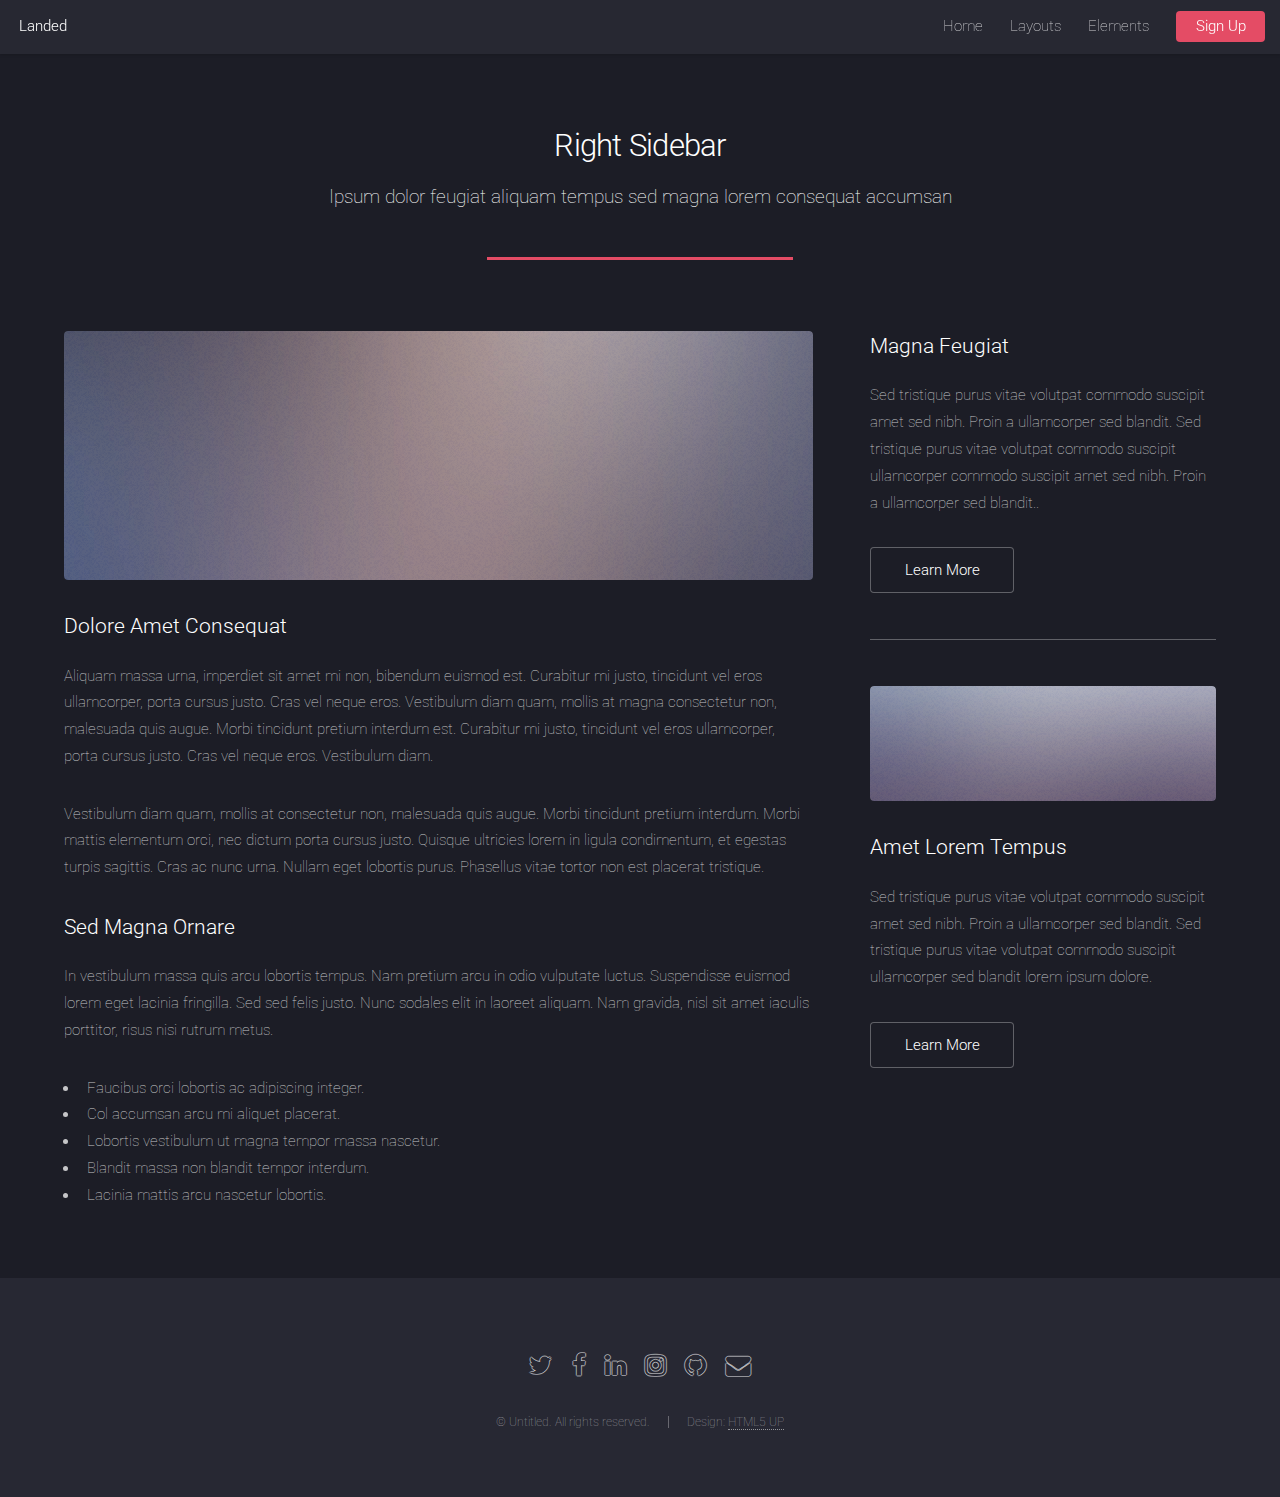
<file: right-sidebar.html>
<!DOCTYPE HTML>
<!--
	Landed by HTML5 UP
	html5up.net | @ajlkn
	Free for personal and commercial use under the CCA 3.0 license (html5up.net/license)
-->
<html>
	<head>
		<title>Right Sidebar - Landed by HTML5 UP</title>
		<meta charset="utf-8" />
		<meta name="viewport" content="width=device-width, initial-scale=1, user-scalable=no" />
		<link rel="stylesheet" href="assets/css/main.css" />
		<noscript><link rel="stylesheet" href="assets/css/noscript.css" /></noscript>
	</head>
	<body class="is-preload">
		<div id="page-wrapper">

			<!-- Header -->
				<header id="header">
					<h1 id="logo"><a href="index.html">Landed</a></h1>
					<nav id="nav">
						<ul>
							<li><a href="index.html">Home</a></li>
							<li>
								<a href="#">Layouts</a>
								<ul>
									<li><a href="left-sidebar.html">Left Sidebar</a></li>
									<li><a href="right-sidebar.html">Right Sidebar</a></li>
									<li><a href="no-sidebar.html">No Sidebar</a></li>
									<li>
										<a href="#">Submenu</a>
										<ul>
											<li><a href="#">Option 1</a></li>
											<li><a href="#">Option 2</a></li>
											<li><a href="#">Option 3</a></li>
											<li><a href="#">Option 4</a></li>
										</ul>
									</li>
								</ul>
							</li>
							<li><a href="elements.html">Elements</a></li>
							<li><a href="#" class="button primary">Sign Up</a></li>
						</ul>
					</nav>
				</header>

			<!-- Main -->
				<div id="main" class="wrapper style1">
					<div class="container">
						<header class="major">
							<h2>Right Sidebar</h2>
							<p>Ipsum dolor feugiat aliquam tempus sed magna lorem consequat accumsan</p>
						</header>
						<div class="row gtr-150">
							<div class="col-8 col-12-medium">

								<!-- Content -->
									<section id="content">
										<a href="#" class="image fit"><img src="images/pic06.jpg" alt="" /></a>
										<h3>Dolore Amet Consequat</h3>
										<p>Aliquam massa urna, imperdiet sit amet mi non, bibendum euismod est. Curabitur mi justo, tincidunt vel eros ullamcorper, porta cursus justo. Cras vel neque eros. Vestibulum diam quam, mollis at magna consectetur non, malesuada quis augue. Morbi tincidunt pretium interdum est. Curabitur mi justo, tincidunt vel eros ullamcorper, porta cursus justo. Cras vel neque eros. Vestibulum diam.</p>
										<p>Vestibulum diam quam, mollis at consectetur non, malesuada quis augue. Morbi tincidunt pretium interdum. Morbi mattis elementum orci, nec dictum porta cursus justo. Quisque ultricies lorem in ligula condimentum, et egestas turpis sagittis. Cras ac nunc urna. Nullam eget lobortis purus. Phasellus vitae tortor non est placerat tristique.</p>
										<h3>Sed Magna Ornare</h3>
										<p>In vestibulum massa quis arcu lobortis tempus. Nam pretium arcu in odio vulputate luctus. Suspendisse euismod lorem eget lacinia fringilla. Sed sed felis justo. Nunc sodales elit in laoreet aliquam. Nam gravida, nisl sit amet iaculis porttitor, risus nisi rutrum metus.</p>
										<ul>
											<li>Faucibus orci lobortis ac adipiscing integer.</li>
											<li>Col accumsan arcu mi aliquet placerat.</li>
											<li>Lobortis vestibulum ut magna tempor massa nascetur.</li>
											<li>Blandit massa non blandit tempor interdum.</li>
											<li>Lacinia mattis arcu nascetur lobortis.</li>
										</ul>
									</section>

							</div>
							<div class="col-4 col-12-medium">

								<!-- Sidebar -->
									<section id="sidebar">
										<section>
											<h3>Magna Feugiat</h3>
											<p>Sed tristique purus vitae volutpat commodo suscipit amet sed nibh. Proin a ullamcorper sed blandit. Sed tristique purus vitae volutpat commodo suscipit ullamcorper commodo suscipit amet sed nibh. Proin a ullamcorper sed blandit..</p>
											<footer>
												<ul class="actions">
													<li><a href="#" class="button">Learn More</a></li>
												</ul>
											</footer>
										</section>
										<hr />
										<section>
											<a href="#" class="image fit"><img src="images/pic07.jpg" alt="" /></a>
											<h3>Amet Lorem Tempus</h3>
											<p>Sed tristique purus vitae volutpat commodo suscipit amet sed nibh. Proin a ullamcorper sed blandit. Sed tristique purus vitae volutpat commodo suscipit ullamcorper sed blandit lorem ipsum dolore.</p>
											<footer>
												<ul class="actions">
													<li><a href="#" class="button">Learn More</a></li>
												</ul>
											</footer>
										</section>
									</section>

							</div>
						</div>
					</div>
				</div>

			<!-- Footer -->
				<footer id="footer">
					<ul class="icons">
						<li><a href="#" class="icon alt fa-twitter"><span class="label">Twitter</span></a></li>
						<li><a href="#" class="icon alt fa-facebook"><span class="label">Facebook</span></a></li>
						<li><a href="#" class="icon alt fa-linkedin"><span class="label">LinkedIn</span></a></li>
						<li><a href="#" class="icon alt fa-instagram"><span class="label">Instagram</span></a></li>
						<li><a href="#" class="icon alt fa-github"><span class="label">GitHub</span></a></li>
						<li><a href="#" class="icon alt fa-envelope"><span class="label">Email</span></a></li>
					</ul>
					<ul class="copyright">
						<li>&copy; Untitled. All rights reserved.</li><li>Design: <a href="http://html5up.net">HTML5 UP</a></li>
					</ul>
				</footer>

		</div>

		<!-- Scripts -->
			<script src="assets/js/jquery.min.js"></script>
			<script src="assets/js/jquery.scrolly.min.js"></script>
			<script src="assets/js/jquery.dropotron.min.js"></script>
			<script src="assets/js/jquery.scrollex.min.js"></script>
			<script src="assets/js/browser.min.js"></script>
			<script src="assets/js/breakpoints.min.js"></script>
			<script src="assets/js/util.js"></script>
			<script src="assets/js/main.js"></script>

	</body>
</html>
</file>
<file: assets/css/noscript.css>
/*
	Landed by HTML5 UP
	html5up.net | @ajlkn
	Free for personal and commercial use under the CCA 3.0 license (html5up.net/license)
*/

/* Loader */

	body.landing.is-preload:before {
		display: none;
	}

	body.landing.is-preload:after {
		display: none;
	}
</file>
<file: assets/css/main.css>
@import url("font-awesome.min.css");
@import url("https://fonts.googleapis.com/css?family=Roboto:100,300,100italic,300italic");

/*
	Landed by HTML5 UP
	html5up.net | @ajlkn
	Free for personal and commercial use under the CCA 3.0 license (html5up.net/license)
*/

html, body, div, span, applet, object,
iframe, h1, h2, h3, h4, h5, h6, p, blockquote,
pre, a, abbr, acronym, address, big, cite,
code, del, dfn, em, img, ins, kbd, q, s, samp,
small, strike, strong, sub, sup, tt, var, b,
u, i, center, dl, dt, dd, ol, ul, li, fieldset,
form, label, legend, table, caption, tbody,
tfoot, thead, tr, th, td, article, aside,
canvas, details, embed, figure, figcaption,
footer, header, hgroup, menu, nav, output, ruby,
section, summary, time, mark, audio, video {
	margin: 0;
	padding: 0;
	border: 0;
	font-size: 100%;
	font: inherit;
	vertical-align: baseline;}

article, aside, details, figcaption, figure,
footer, header, hgroup, menu, nav, section {
	display: block;}

body {
	line-height: 1;
}

ol, ul {
	list-style: none;
}

blockquote, q {
	quotes: none;
}

	blockquote:before, blockquote:after, q:before, q:after {
		content: '';
		content: none;
	}

table {
	border-collapse: collapse;
	border-spacing: 0;
}

body {
	-webkit-text-size-adjust: none;
}

mark {
	background-color: transparent;
	color: inherit;
}

input::-moz-focus-inner {
	border: 0;
	padding: 0;
}

input, select, textarea {
	-moz-appearance: none;
	-webkit-appearance: none;
	-ms-appearance: none;
	appearance: none;
}

/* Basic */

	html {
		box-sizing: border-box;
	}

	*, *:before, *:after {
		box-sizing: inherit;
	}

	html, body {
		background: #1c1d26;
	}

	body.is-preload *, body.is-preload *:before, body.is-preload *:after {
		-moz-animation: none !important;
		-webkit-animation: none !important;
		-ms-animation: none !important;
		animation: none !important;
		-moz-transition: none !important;
		-webkit-transition: none !important;
		-ms-transition: none !important;
		transition: none !important;
	}

	body, input, select, textarea {
		color: rgba(255, 255, 255, 0.75);
		font-family: "Roboto", Helvetica, sans-serif;
		font-size: 15pt;
		font-weight: 100;
		line-height: 1.75em;
	}

	a {
		-moz-transition: border-color 0.2s ease-in-out, color 0.2s ease-in-out;
		-webkit-transition: border-color 0.2s ease-in-out, color 0.2s ease-in-out;
		-ms-transition: border-color 0.2s ease-in-out, color 0.2s ease-in-out;
		transition: border-color 0.2s ease-in-out, color 0.2s ease-in-out;
		border-bottom: dotted 1px;
		color: #e44c65;
		text-decoration: none;
	}

		a:hover {
			color: #e44c65 !important;
			border-bottom-color: transparent;
		}

	strong, b {
		color: #ffffff;
		font-weight: 300;
	}

	em, i {
		font-style: italic;
	}

	p {
		margin: 0 0 2em 0;
	}

	h1, h2, h3, h4, h5, h6 {
		color: #ffffff;
		font-weight: 300;
		line-height: 1em;
		margin: 0 0 1em 0;
	}

		h1 a, h2 a, h3 a, h4 a, h5 a, h6 a {
			color: inherit;
			border: 0;
		}

	h2 {
		font-size: 2em;
		line-height: 1.5em;
		letter-spacing: -0.025em;
	}

	h3 {
		font-size: 1.35em;
		line-height: 1.5em;
	}

	h4 {
		font-size: 1.1em;
		line-height: 1.5em;
	}

	h5 {
		font-size: 0.9em;
		line-height: 1.5em;
	}

	h6 {
		font-size: 0.7em;
		line-height: 1.5em;
	}

	sub {
		font-size: 0.8em;
		position: relative;
		top: 0.5em;
	}

	sup {
		font-size: 0.8em;
		position: relative;
		top: -0.5em;
	}

	hr {
		border: 0;
		border-bottom: solid 1px rgba(255, 255, 255, 0.3);
		margin: 3em 0;
	}

		hr.major {
			margin: 4em 0;
		}

	blockquote {
		border-left: solid 4px rgba(255, 255, 255, 0.3);
		font-style: italic;
		margin: 0 0 2em 0;
		padding: 0.5em 0 0.5em 2em;
	}

	code {
		background: rgba(255, 255, 255, 0.075);
		border-radius: 4px;
		font-family: "Courier New", monospace;
		font-size: 0.9em;
		margin: 0 0.25em;
		padding: 0.25em 0.65em;
	}

	pre {
		-webkit-overflow-scrolling: touch;
		font-family: "Courier New", monospace;
		font-size: 0.9em;
		margin: 0 0 2em 0;
	}

		pre code {
			display: block;
			line-height: 1.75em;
			padding: 1em 1.5em;
			overflow-x: auto;
		}

	.align-left {
		text-align: left;
	}

	.align-center {
		text-align: center;
	}

	.align-right {
		text-align: right;
	}

/* Loader */

	@-moz-keyframes spinner-show {
		0% {
			opacity: 0;
		}

		100% {
			opacity: 1;
		}
	}

	@-webkit-keyframes spinner-show {
		0% {
			opacity: 0;
		}

		100% {
			opacity: 1;
		}
	}

	@-ms-keyframes spinner-show {
		0% {
			opacity: 0;
		}

		100% {
			opacity: 1;
		}
	}

	@keyframes spinner-show {
		0% {
			opacity: 0;
		}

		100% {
			opacity: 1;
		}
	}

	@-moz-keyframes spinner-hide {
		0% {
			color: rgba(255, 255, 255, 0.15);
			z-index: 100001;
			-moz-transform: scale(1) rotate(0deg);
			-webkit-transform: scale(1) rotate(0deg);
			-ms-transform: scale(1) rotate(0deg);
			transform: scale(1) rotate(0deg);
		}

		99% {
			color: #1c1d26;
			z-index: 100001;
			-moz-transform: scale(0.5) rotate(360deg);
			-webkit-transform: scale(0.5) rotate(360deg);
			-ms-transform: scale(0.5) rotate(360deg);
			transform: scale(0.5) rotate(360deg);
		}

		100% {
			color: #1c1d26;
			z-index: -1;
			-moz-transform: scale(0.5) rotate(360deg);
			-webkit-transform: scale(0.5) rotate(360deg);
			-ms-transform: scale(0.5) rotate(360deg);
			transform: scale(0.5) rotate(360deg);
		}
	}

	@-webkit-keyframes spinner-hide {
		0% {
			color: rgba(255, 255, 255, 0.15);
			z-index: 100001;
			-moz-transform: scale(1) rotate(0deg);
			-webkit-transform: scale(1) rotate(0deg);
			-ms-transform: scale(1) rotate(0deg);
			transform: scale(1) rotate(0deg);
		}

		99% {
			color: #1c1d26;
			z-index: 100001;
			-moz-transform: scale(0.5) rotate(360deg);
			-webkit-transform: scale(0.5) rotate(360deg);
			-ms-transform: scale(0.5) rotate(360deg);
			transform: scale(0.5) rotate(360deg);
		}

		100% {
			color: #1c1d26;
			z-index: -1;
			-moz-transform: scale(0.5) rotate(360deg);
			-webkit-transform: scale(0.5) rotate(360deg);
			-ms-transform: scale(0.5) rotate(360deg);
			transform: scale(0.5) rotate(360deg);
		}
	}

	@-ms-keyframes spinner-hide {
		0% {
			color: rgba(255, 255, 255, 0.15);
			z-index: 100001;
			-moz-transform: scale(1) rotate(0deg);
			-webkit-transform: scale(1) rotate(0deg);
			-ms-transform: scale(1) rotate(0deg);
			transform: scale(1) rotate(0deg);
		}

		99% {
			color: #1c1d26;
			z-index: 100001;
			-moz-transform: scale(0.5) rotate(360deg);
			-webkit-transform: scale(0.5) rotate(360deg);
			-ms-transform: scale(0.5) rotate(360deg);
			transform: scale(0.5) rotate(360deg);
		}

		100% {
			color: #1c1d26;
			z-index: -1;
			-moz-transform: scale(0.5) rotate(360deg);
			-webkit-transform: scale(0.5) rotate(360deg);
			-ms-transform: scale(0.5) rotate(360deg);
			transform: scale(0.5) rotate(360deg);
		}
	}

	@keyframes spinner-hide {
		0% {
			color: rgba(255, 255, 255, 0.15);
			z-index: 100001;
			-moz-transform: scale(1) rotate(0deg);
			-webkit-transform: scale(1) rotate(0deg);
			-ms-transform: scale(1) rotate(0deg);
			transform: scale(1) rotate(0deg);
		}

		99% {
			color: #1c1d26;
			z-index: 100001;
			-moz-transform: scale(0.5) rotate(360deg);
			-webkit-transform: scale(0.5) rotate(360deg);
			-ms-transform: scale(0.5) rotate(360deg);
			transform: scale(0.5) rotate(360deg);
		}

		100% {
			color: #1c1d26;
			z-index: -1;
			-moz-transform: scale(0.5) rotate(360deg);
			-webkit-transform: scale(0.5) rotate(360deg);
			-ms-transform: scale(0.5) rotate(360deg);
			transform: scale(0.5) rotate(360deg);
		}
	}

	@-moz-keyframes spinner-rotate {
		0% {
			-moz-transform: scale(1) rotate(0deg);
			-webkit-transform: scale(1) rotate(0deg);
			-ms-transform: scale(1) rotate(0deg);
			transform: scale(1) rotate(0deg);
		}

		100% {
			-moz-transform: scale(1) rotate(360deg);
			-webkit-transform: scale(1) rotate(360deg);
			-ms-transform: scale(1) rotate(360deg);
			transform: scale(1) rotate(360deg);
		}
	}

	@-webkit-keyframes spinner-rotate {
		0% {
			-moz-transform: scale(1) rotate(0deg);
			-webkit-transform: scale(1) rotate(0deg);
			-ms-transform: scale(1) rotate(0deg);
			transform: scale(1) rotate(0deg);
		}

		100% {
			-moz-transform: scale(1) rotate(360deg);
			-webkit-transform: scale(1) rotate(360deg);
			-ms-transform: scale(1) rotate(360deg);
			transform: scale(1) rotate(360deg);
		}
	}

	@-ms-keyframes spinner-rotate {
		0% {
			-moz-transform: scale(1) rotate(0deg);
			-webkit-transform: scale(1) rotate(0deg);
			-ms-transform: scale(1) rotate(0deg);
			transform: scale(1) rotate(0deg);
		}

		100% {
			-moz-transform: scale(1) rotate(360deg);
			-webkit-transform: scale(1) rotate(360deg);
			-ms-transform: scale(1) rotate(360deg);
			transform: scale(1) rotate(360deg);
		}
	}

	@keyframes spinner-rotate {
		0% {
			-moz-transform: scale(1) rotate(0deg);
			-webkit-transform: scale(1) rotate(0deg);
			-ms-transform: scale(1) rotate(0deg);
			transform: scale(1) rotate(0deg);
		}

		100% {
			-moz-transform: scale(1) rotate(360deg);
			-webkit-transform: scale(1) rotate(360deg);
			-ms-transform: scale(1) rotate(360deg);
			transform: scale(1) rotate(360deg);
		}
	}

	@-moz-keyframes overlay-hide {
		0% {
			opacity: 1;
			z-index: 100000;
		}

		15% {
			opacity: 1;
			z-index: 100000;
		}

		99% {
			opacity: 0;
			z-index: 100000;
		}

		100% {
			opacity: 0;
			z-index: -1;
		}
	}

	@-webkit-keyframes overlay-hide {
		0% {
			opacity: 1;
			z-index: 100000;
		}

		15% {
			opacity: 1;
			z-index: 100000;
		}

		99% {
			opacity: 0;
			z-index: 100000;
		}

		100% {
			opacity: 0;
			z-index: -1;
		}
	}

	@-ms-keyframes overlay-hide {
		0% {
			opacity: 1;
			z-index: 100000;
		}

		15% {
			opacity: 1;
			z-index: 100000;
		}

		99% {
			opacity: 0;
			z-index: 100000;
		}

		100% {
			opacity: 0;
			z-index: -1;
		}
	}

	@keyframes overlay-hide {
		0% {
			opacity: 1;
			z-index: 100000;
		}

		15% {
			opacity: 1;
			z-index: 100000;
		}

		99% {
			opacity: 0;
			z-index: 100000;
		}

		100% {
			opacity: 0;
			z-index: -1;
		}
	}

	body.landing {
		text-decoration: none;
	}

		body.landing:before {
			-moz-osx-font-smoothing: grayscale;
			-webkit-font-smoothing: antialiased;
			font-family: FontAwesome;
			font-style: normal;
			font-weight: normal;
			text-transform: none !important;
		}

		body.landing:before {
			-moz-animation: spinner-show 1.5s 1 0.25s ease forwards, spinner-hide 0.25s ease-in-out forwards !important;
			-webkit-animation: spinner-show 1.5s 1 0.25s ease forwards, spinner-hide 0.25s ease-in-out forwards !important;
			-ms-animation: spinner-show 1.5s 1 0.25s ease forwards, spinner-hide 0.25s ease-in-out forwards !important;
			animation: spinner-show 1.5s 1 0.25s ease forwards, spinner-hide 0.25s ease-in-out forwards !important;
			-moz-transform-origin: 50% 50%;
			-webkit-transform-origin: 50% 50%;
			-ms-transform-origin: 50% 50%;
			transform-origin: 50% 50%;
			color: rgba(255, 255, 255, 0.15);
			content: '\f1ce';
			cursor: default;
			display: block;
			font-size: 2em;
			height: 2em;
			left: 50%;
			line-height: 2em;
			margin: -1em 0 0 -1em;
			opacity: 0;
			position: fixed;
			text-align: center;
			top: 50%;
			width: 2em;
			z-index: -1;
		}

		body.landing:after {
			-moz-animation: overlay-hide 1.5s ease-in forwards !important;
			-webkit-animation: overlay-hide 1.5s ease-in forwards !important;
			-ms-animation: overlay-hide 1.5s ease-in forwards !important;
			animation: overlay-hide 1.5s ease-in forwards !important;
			background: #1c1d26;
			content: '';
			display: block;
			height: 100%;
			left: 0;
			opacity: 0;
			position: fixed;
			top: 0;
			width: 100%;
			z-index: -1;
		}

		body.landing.is-preload:before {
			-moz-animation: spinner-show 1.5s 1 0.25s ease forwards, spinner-rotate 0.75s infinite linear !important;
			-webkit-animation: spinner-show 1.5s 1 0.25s ease forwards, spinner-rotate 0.75s infinite linear !important;
			-ms-animation: spinner-show 1.5s 1 0.25s ease forwards, spinner-rotate 0.75s infinite linear !important;
			animation: spinner-show 1.5s 1 0.25s ease forwards, spinner-rotate 0.75s infinite linear !important;
			z-index: 100001;
		}

		body.landing.is-preload:after {
			-moz-animation: none !important;
			-webkit-animation: none !important;
			-ms-animation: none !important;
			animation: none !important;
			opacity: 1;
			z-index: 100000;
		}

	@media (-webkit-min-device-pixel-ratio: 2) {

		body.landing:before {
			line-height: 2.025em;
		}

	}

/* Container */

	.container {
		margin: 0 auto;
		max-width: calc(100% - 4em);
		width: 70em;
	}

		.container.xsmall {
			width: 17.5em;
		}

		.container.small {
			width: 35em;
		}

		.container.medium {
			width: 52.5em;
		}

		.container.large {
			width: 87.5em;
		}

		.container.xlarge {
			width: 105em;
		}

		.container.max {
			width: 100%;
		}

		@media screen and (max-width: 1280px) {

			.container {
				width: 90%;
				max-width: 100%;
			}

		}

		@media screen and (max-width: 980px) {

			.container {
				width: 100% !important;
			}

		}

/* Row */

	.row {
		display: flex;
		flex-wrap: wrap;
		box-sizing: border-box;
		align-items: stretch;
	}

		.row > * {
			box-sizing: border-box;
		}

		.row.gtr-uniform > * > :last-child {
			margin-bottom: 0;
		}

		.row.aln-left {
			justify-content: flex-start;
		}

		.row.aln-center {
			justify-content: center;
		}

		.row.aln-right {
			justify-content: flex-end;
		}

		.row.aln-top {
			align-items: flex-start;
		}

		.row.aln-middle {
			align-items: center;
		}

		.row.aln-bottom {
			align-items: flex-end;
		}

		.row > .imp {
			order: -1;
		}

		.row > .col-1 {
			width: 8.3333333333%;
		}

		.row > .off-1 {
			margin-left: 8.3333333333%;
		}

		.row > .col-2 {
			width: 16.6666666667%;
		}

		.row > .off-2 {
			margin-left: 16.6666666667%;
		}

		.row > .col-3 {
			width: 25%;
		}

		.row > .off-3 {
			margin-left: 25%;
		}

		.row > .col-4 {
			width: 33.3333333333%;
		}

		.row > .off-4 {
			margin-left: 33.3333333333%;
		}

		.row > .col-5 {
			width: 41.6666666667%;
		}

		.row > .off-5 {
			margin-left: 41.6666666667%;
		}

		.row > .col-6 {
			width: 50%;
		}

		.row > .off-6 {
			margin-left: 50%;
		}

		.row > .col-7 {
			width: 58.3333333333%;
		}

		.row > .off-7 {
			margin-left: 58.3333333333%;
		}

		.row > .col-8 {
			width: 66.6666666667%;
		}

		.row > .off-8 {
			margin-left: 66.6666666667%;
		}

		.row > .col-9 {
			width: 75%;
		}

		.row > .off-9 {
			margin-left: 75%;
		}

		.row > .col-10 {
			width: 83.3333333333%;
		}

		.row > .off-10 {
			margin-left: 83.3333333333%;
		}

		.row > .col-11 {
			width: 91.6666666667%;
		}

		.row > .off-11 {
			margin-left: 91.6666666667%;
		}

		.row > .col-12 {
			width: 100%;
		}

		.row > .off-12 {
			margin-left: 100%;
		}

		.row.gtr-0 {
			margin-top: 0;
			margin-left: 0em;
		}

			.row.gtr-0 > * {
				padding: 0 0 0 0em;
			}

			.row.gtr-0.gtr-uniform {
				margin-top: 0em;
			}

				.row.gtr-0.gtr-uniform > * {
					padding-top: 0em;
				}

		.row.gtr-25 {
			margin-top: 0;
			margin-left: -0.625em;
		}

			.row.gtr-25 > * {
				padding: 0 0 0 0.625em;
			}

			.row.gtr-25.gtr-uniform {
				margin-top: -0.625em;
			}

				.row.gtr-25.gtr-uniform > * {
					padding-top: 0.625em;
				}

		.row.gtr-50 {
			margin-top: 0;
			margin-left: -1.25em;
		}

			.row.gtr-50 > * {
				padding: 0 0 0 1.25em;
			}

			.row.gtr-50.gtr-uniform {
				margin-top: -1.25em;
			}

				.row.gtr-50.gtr-uniform > * {
					padding-top: 1.25em;
				}

		.row {
			margin-top: 0;
			margin-left: -2.5em;
		}

			.row > * {
				padding: 0 0 0 2.5em;
			}

			.row.gtr-uniform {
				margin-top: -2.5em;
			}

				.row.gtr-uniform > * {
					padding-top: 2.5em;
				}

		.row.gtr-150 {
			margin-top: 0;
			margin-left: -3.75em;
		}

			.row.gtr-150 > * {
				padding: 0 0 0 3.75em;
			}

			.row.gtr-150.gtr-uniform {
				margin-top: -3.75em;
			}

				.row.gtr-150.gtr-uniform > * {
					padding-top: 3.75em;
				}

		.row.gtr-200 {
			margin-top: 0;
			margin-left: -5em;
		}

			.row.gtr-200 > * {
				padding: 0 0 0 5em;
			}

			.row.gtr-200.gtr-uniform {
				margin-top: -5em;
			}

				.row.gtr-200.gtr-uniform > * {
					padding-top: 5em;
				}

		@media screen and (max-width: 1680px) {

			.row {
				display: flex;
				flex-wrap: wrap;
				box-sizing: border-box;
				align-items: stretch;
			}

				.row > * {
					box-sizing: border-box;
				}

				.row.gtr-uniform > * > :last-child {
					margin-bottom: 0;
				}

				.row.aln-left {
					justify-content: flex-start;
				}

				.row.aln-center {
					justify-content: center;
				}

				.row.aln-right {
					justify-content: flex-end;
				}

				.row.aln-top {
					align-items: flex-start;
				}

				.row.aln-middle {
					align-items: center;
				}

				.row.aln-bottom {
					align-items: flex-end;
				}

				.row > .imp-xlarge {
					order: -1;
				}

				.row > .col-1-xlarge {
					width: 8.3333333333%;
				}

				.row > .off-1-xlarge {
					margin-left: 8.3333333333%;
				}

				.row > .col-2-xlarge {
					width: 16.6666666667%;
				}

				.row > .off-2-xlarge {
					margin-left: 16.6666666667%;
				}

				.row > .col-3-xlarge {
					width: 25%;
				}

				.row > .off-3-xlarge {
					margin-left: 25%;
				}

				.row > .col-4-xlarge {
					width: 33.3333333333%;
				}

				.row > .off-4-xlarge {
					margin-left: 33.3333333333%;
				}

				.row > .col-5-xlarge {
					width: 41.6666666667%;
				}

				.row > .off-5-xlarge {
					margin-left: 41.6666666667%;
				}

				.row > .col-6-xlarge {
					width: 50%;
				}

				.row > .off-6-xlarge {
					margin-left: 50%;
				}

				.row > .col-7-xlarge {
					width: 58.3333333333%;
				}

				.row > .off-7-xlarge {
					margin-left: 58.3333333333%;
				}

				.row > .col-8-xlarge {
					width: 66.6666666667%;
				}

				.row > .off-8-xlarge {
					margin-left: 66.6666666667%;
				}

				.row > .col-9-xlarge {
					width: 75%;
				}

				.row > .off-9-xlarge {
					margin-left: 75%;
				}

				.row > .col-10-xlarge {
					width: 83.3333333333%;
				}

				.row > .off-10-xlarge {
					margin-left: 83.3333333333%;
				}

				.row > .col-11-xlarge {
					width: 91.6666666667%;
				}

				.row > .off-11-xlarge {
					margin-left: 91.6666666667%;
				}

				.row > .col-12-xlarge {
					width: 100%;
				}

				.row > .off-12-xlarge {
					margin-left: 100%;
				}

				.row.gtr-0 {
					margin-top: 0;
					margin-left: 0em;
				}

					.row.gtr-0 > * {
						padding: 0 0 0 0em;
					}

					.row.gtr-0.gtr-uniform {
						margin-top: 0em;
					}

						.row.gtr-0.gtr-uniform > * {
							padding-top: 0em;
						}

				.row.gtr-25 {
					margin-top: 0;
					margin-left: -0.625em;
				}

					.row.gtr-25 > * {
						padding: 0 0 0 0.625em;
					}

					.row.gtr-25.gtr-uniform {
						margin-top: -0.625em;
					}

						.row.gtr-25.gtr-uniform > * {
							padding-top: 0.625em;
						}

				.row.gtr-50 {
					margin-top: 0;
					margin-left: -1.25em;
				}

					.row.gtr-50 > * {
						padding: 0 0 0 1.25em;
					}

					.row.gtr-50.gtr-uniform {
						margin-top: -1.25em;
					}

						.row.gtr-50.gtr-uniform > * {
							padding-top: 1.25em;
						}

				.row {
					margin-top: 0;
					margin-left: -2.5em;
				}

					.row > * {
						padding: 0 0 0 2.5em;
					}

					.row.gtr-uniform {
						margin-top: -2.5em;
					}

						.row.gtr-uniform > * {
							padding-top: 2.5em;
						}

				.row.gtr-150 {
					margin-top: 0;
					margin-left: -3.75em;
				}

					.row.gtr-150 > * {
						padding: 0 0 0 3.75em;
					}

					.row.gtr-150.gtr-uniform {
						margin-top: -3.75em;
					}

						.row.gtr-150.gtr-uniform > * {
							padding-top: 3.75em;
						}

				.row.gtr-200 {
					margin-top: 0;
					margin-left: -5em;
				}

					.row.gtr-200 > * {
						padding: 0 0 0 5em;
					}

					.row.gtr-200.gtr-uniform {
						margin-top: -5em;
					}

						.row.gtr-200.gtr-uniform > * {
							padding-top: 5em;
						}

		}

		@media screen and (max-width: 1280px) {

			.row {
				display: flex;
				flex-wrap: wrap;
				box-sizing: border-box;
				align-items: stretch;
			}

				.row > * {
					box-sizing: border-box;
				}

				.row.gtr-uniform > * > :last-child {
					margin-bottom: 0;
				}

				.row.aln-left {
					justify-content: flex-start;
				}

				.row.aln-center {
					justify-content: center;
				}

				.row.aln-right {
					justify-content: flex-end;
				}

				.row.aln-top {
					align-items: flex-start;
				}

				.row.aln-middle {
					align-items: center;
				}

				.row.aln-bottom {
					align-items: flex-end;
				}

				.row > .imp-large {
					order: -1;
				}

				.row > .col-1-large {
					width: 8.3333333333%;
				}

				.row > .off-1-large {
					margin-left: 8.3333333333%;
				}

				.row > .col-2-large {
					width: 16.6666666667%;
				}

				.row > .off-2-large {
					margin-left: 16.6666666667%;
				}

				.row > .col-3-large {
					width: 25%;
				}

				.row > .off-3-large {
					margin-left: 25%;
				}

				.row > .col-4-large {
					width: 33.3333333333%;
				}

				.row > .off-4-large {
					margin-left: 33.3333333333%;
				}

				.row > .col-5-large {
					width: 41.6666666667%;
				}

				.row > .off-5-large {
					margin-left: 41.6666666667%;
				}

				.row > .col-6-large {
					width: 50%;
				}

				.row > .off-6-large {
					margin-left: 50%;
				}

				.row > .col-7-large {
					width: 58.3333333333%;
				}

				.row > .off-7-large {
					margin-left: 58.3333333333%;
				}

				.row > .col-8-large {
					width: 66.6666666667%;
				}

				.row > .off-8-large {
					margin-left: 66.6666666667%;
				}

				.row > .col-9-large {
					width: 75%;
				}

				.row > .off-9-large {
					margin-left: 75%;
				}

				.row > .col-10-large {
					width: 83.3333333333%;
				}

				.row > .off-10-large {
					margin-left: 83.3333333333%;
				}

				.row > .col-11-large {
					width: 91.6666666667%;
				}

				.row > .off-11-large {
					margin-left: 91.6666666667%;
				}

				.row > .col-12-large {
					width: 100%;
				}

				.row > .off-12-large {
					margin-left: 100%;
				}

				.row.gtr-0 {
					margin-top: 0;
					margin-left: 0em;
				}

					.row.gtr-0 > * {
						padding: 0 0 0 0em;
					}

					.row.gtr-0.gtr-uniform {
						margin-top: 0em;
					}

						.row.gtr-0.gtr-uniform > * {
							padding-top: 0em;
						}

				.row.gtr-25 {
					margin-top: 0;
					margin-left: -0.625em;
				}

					.row.gtr-25 > * {
						padding: 0 0 0 0.625em;
					}

					.row.gtr-25.gtr-uniform {
						margin-top: -0.625em;
					}

						.row.gtr-25.gtr-uniform > * {
							padding-top: 0.625em;
						}

				.row.gtr-50 {
					margin-top: 0;
					margin-left: -1.25em;
				}

					.row.gtr-50 > * {
						padding: 0 0 0 1.25em;
					}

					.row.gtr-50.gtr-uniform {
						margin-top: -1.25em;
					}

						.row.gtr-50.gtr-uniform > * {
							padding-top: 1.25em;
						}

				.row {
					margin-top: 0;
					margin-left: -2.5em;
				}

					.row > * {
						padding: 0 0 0 2.5em;
					}

					.row.gtr-uniform {
						margin-top: -2.5em;
					}

						.row.gtr-uniform > * {
							padding-top: 2.5em;
						}

				.row.gtr-150 {
					margin-top: 0;
					margin-left: -3.75em;
				}

					.row.gtr-150 > * {
						padding: 0 0 0 3.75em;
					}

					.row.gtr-150.gtr-uniform {
						margin-top: -3.75em;
					}

						.row.gtr-150.gtr-uniform > * {
							padding-top: 3.75em;
						}

				.row.gtr-200 {
					margin-top: 0;
					margin-left: -5em;
				}

					.row.gtr-200 > * {
						padding: 0 0 0 5em;
					}

					.row.gtr-200.gtr-uniform {
						margin-top: -5em;
					}

						.row.gtr-200.gtr-uniform > * {
							padding-top: 5em;
						}

		}

		@media screen and (max-width: 980px) {

			.row {
				display: flex;
				flex-wrap: wrap;
				box-sizing: border-box;
				align-items: stretch;
			}

				.row > * {
					box-sizing: border-box;
				}

				.row.gtr-uniform > * > :last-child {
					margin-bottom: 0;
				}

				.row.aln-left {
					justify-content: flex-start;
				}

				.row.aln-center {
					justify-content: center;
				}

				.row.aln-right {
					justify-content: flex-end;
				}

				.row.aln-top {
					align-items: flex-start;
				}

				.row.aln-middle {
					align-items: center;
				}

				.row.aln-bottom {
					align-items: flex-end;
				}

				.row > .imp-medium {
					order: -1;
				}

				.row > .col-1-medium {
					width: 8.3333333333%;
				}

				.row > .off-1-medium {
					margin-left: 8.3333333333%;
				}

				.row > .col-2-medium {
					width: 16.6666666667%;
				}

				.row > .off-2-medium {
					margin-left: 16.6666666667%;
				}

				.row > .col-3-medium {
					width: 25%;
				}

				.row > .off-3-medium {
					margin-left: 25%;
				}

				.row > .col-4-medium {
					width: 33.3333333333%;
				}

				.row > .off-4-medium {
					margin-left: 33.3333333333%;
				}

				.row > .col-5-medium {
					width: 41.6666666667%;
				}

				.row > .off-5-medium {
					margin-left: 41.6666666667%;
				}

				.row > .col-6-medium {
					width: 50%;
				}

				.row > .off-6-medium {
					margin-left: 50%;
				}

				.row > .col-7-medium {
					width: 58.3333333333%;
				}

				.row > .off-7-medium {
					margin-left: 58.3333333333%;
				}

				.row > .col-8-medium {
					width: 66.6666666667%;
				}

				.row > .off-8-medium {
					margin-left: 66.6666666667%;
				}

				.row > .col-9-medium {
					width: 75%;
				}

				.row > .off-9-medium {
					margin-left: 75%;
				}

				.row > .col-10-medium {
					width: 83.3333333333%;
				}

				.row > .off-10-medium {
					margin-left: 83.3333333333%;
				}

				.row > .col-11-medium {
					width: 91.6666666667%;
				}

				.row > .off-11-medium {
					margin-left: 91.6666666667%;
				}

				.row > .col-12-medium {
					width: 100%;
				}

				.row > .off-12-medium {
					margin-left: 100%;
				}

				.row.gtr-0 {
					margin-top: 0;
					margin-left: 0em;
				}

					.row.gtr-0 > * {
						padding: 0 0 0 0em;
					}

					.row.gtr-0.gtr-uniform {
						margin-top: 0em;
					}

						.row.gtr-0.gtr-uniform > * {
							padding-top: 0em;
						}

				.row.gtr-25 {
					margin-top: 0;
					margin-left: -0.625em;
				}

					.row.gtr-25 > * {
						padding: 0 0 0 0.625em;
					}

					.row.gtr-25.gtr-uniform {
						margin-top: -0.625em;
					}

						.row.gtr-25.gtr-uniform > * {
							padding-top: 0.625em;
						}

				.row.gtr-50 {
					margin-top: 0;
					margin-left: -1.25em;
				}

					.row.gtr-50 > * {
						padding: 0 0 0 1.25em;
					}

					.row.gtr-50.gtr-uniform {
						margin-top: -1.25em;
					}

						.row.gtr-50.gtr-uniform > * {
							padding-top: 1.25em;
						}

				.row {
					margin-top: 0;
					margin-left: -2.5em;
				}

					.row > * {
						padding: 0 0 0 2.5em;
					}

					.row.gtr-uniform {
						margin-top: -2.5em;
					}

						.row.gtr-uniform > * {
							padding-top: 2.5em;
						}

				.row.gtr-150 {
					margin-top: 0;
					margin-left: -3.75em;
				}

					.row.gtr-150 > * {
						padding: 0 0 0 3.75em;
					}

					.row.gtr-150.gtr-uniform {
						margin-top: -3.75em;
					}

						.row.gtr-150.gtr-uniform > * {
							padding-top: 3.75em;
						}

				.row.gtr-200 {
					margin-top: 0;
					margin-left: -5em;
				}

					.row.gtr-200 > * {
						padding: 0 0 0 5em;
					}

					.row.gtr-200.gtr-uniform {
						margin-top: -5em;
					}

						.row.gtr-200.gtr-uniform > * {
							padding-top: 5em;
						}

		}

		@media screen and (max-width: 736px) {

			.row {
				display: flex;
				flex-wrap: wrap;
				box-sizing: border-box;
				align-items: stretch;
			}

				.row > * {
					box-sizing: border-box;
				}

				.row.gtr-uniform > * > :last-child {
					margin-bottom: 0;
				}

				.row.aln-left {
					justify-content: flex-start;
				}

				.row.aln-center {
					justify-content: center;
				}

				.row.aln-right {
					justify-content: flex-end;
				}

				.row.aln-top {
					align-items: flex-start;
				}

				.row.aln-middle {
					align-items: center;
				}

				.row.aln-bottom {
					align-items: flex-end;
				}

				.row > .imp-small {
					order: -1;
				}

				.row > .col-1-small {
					width: 8.3333333333%;
				}

				.row > .off-1-small {
					margin-left: 8.3333333333%;
				}

				.row > .col-2-small {
					width: 16.6666666667%;
				}

				.row > .off-2-small {
					margin-left: 16.6666666667%;
				}

				.row > .col-3-small {
					width: 25%;
				}

				.row > .off-3-small {
					margin-left: 25%;
				}

				.row > .col-4-small {
					width: 33.3333333333%;
				}

				.row > .off-4-small {
					margin-left: 33.3333333333%;
				}

				.row > .col-5-small {
					width: 41.6666666667%;
				}

				.row > .off-5-small {
					margin-left: 41.6666666667%;
				}

				.row > .col-6-small {
					width: 50%;
				}

				.row > .off-6-small {
					margin-left: 50%;
				}

				.row > .col-7-small {
					width: 58.3333333333%;
				}

				.row > .off-7-small {
					margin-left: 58.3333333333%;
				}

				.row > .col-8-small {
					width: 66.6666666667%;
				}

				.row > .off-8-small {
					margin-left: 66.6666666667%;
				}

				.row > .col-9-small {
					width: 75%;
				}

				.row > .off-9-small {
					margin-left: 75%;
				}

				.row > .col-10-small {
					width: 83.3333333333%;
				}

				.row > .off-10-small {
					margin-left: 83.3333333333%;
				}

				.row > .col-11-small {
					width: 91.6666666667%;
				}

				.row > .off-11-small {
					margin-left: 91.6666666667%;
				}

				.row > .col-12-small {
					width: 100%;
				}

				.row > .off-12-small {
					margin-left: 100%;
				}

				.row.gtr-0 {
					margin-top: 0;
					margin-left: 0em;
				}

					.row.gtr-0 > * {
						padding: 0 0 0 0em;
					}

					.row.gtr-0.gtr-uniform {
						margin-top: 0em;
					}

						.row.gtr-0.gtr-uniform > * {
							padding-top: 0em;
						}

				.row.gtr-25 {
					margin-top: 0;
					margin-left: -0.625em;
				}

					.row.gtr-25 > * {
						padding: 0 0 0 0.625em;
					}

					.row.gtr-25.gtr-uniform {
						margin-top: -0.625em;
					}

						.row.gtr-25.gtr-uniform > * {
							padding-top: 0.625em;
						}

				.row.gtr-50 {
					margin-top: 0;
					margin-left: -1.25em;
				}

					.row.gtr-50 > * {
						padding: 0 0 0 1.25em;
					}

					.row.gtr-50.gtr-uniform {
						margin-top: -1.25em;
					}

						.row.gtr-50.gtr-uniform > * {
							padding-top: 1.25em;
						}

				.row {
					margin-top: 0;
					margin-left: -2.5em;
				}

					.row > * {
						padding: 0 0 0 2.5em;
					}

					.row.gtr-uniform {
						margin-top: -2.5em;
					}

						.row.gtr-uniform > * {
							padding-top: 2.5em;
						}

				.row.gtr-150 {
					margin-top: 0;
					margin-left: -3.75em;
				}

					.row.gtr-150 > * {
						padding: 0 0 0 3.75em;
					}

					.row.gtr-150.gtr-uniform {
						margin-top: -3.75em;
					}

						.row.gtr-150.gtr-uniform > * {
							padding-top: 3.75em;
						}

				.row.gtr-200 {
					margin-top: 0;
					margin-left: -5em;
				}

					.row.gtr-200 > * {
						padding: 0 0 0 5em;
					}

					.row.gtr-200.gtr-uniform {
						margin-top: -5em;
					}

						.row.gtr-200.gtr-uniform > * {
							padding-top: 5em;
						}

		}

		@media screen and (max-width: 480px) {

			.row {
				display: flex;
				flex-wrap: wrap;
				box-sizing: border-box;
				align-items: stretch;
			}

				.row > * {
					box-sizing: border-box;
				}

				.row.gtr-uniform > * > :last-child {
					margin-bottom: 0;
				}

				.row.aln-left {
					justify-content: flex-start;
				}

				.row.aln-center {
					justify-content: center;
				}

				.row.aln-right {
					justify-content: flex-end;
				}

				.row.aln-top {
					align-items: flex-start;
				}

				.row.aln-middle {
					align-items: center;
				}

				.row.aln-bottom {
					align-items: flex-end;
				}

				.row > .imp-xsmall {
					order: -1;
				}

				.row > .col-1-xsmall {
					width: 8.3333333333%;
				}

				.row > .off-1-xsmall {
					margin-left: 8.3333333333%;
				}

				.row > .col-2-xsmall {
					width: 16.6666666667%;
				}

				.row > .off-2-xsmall {
					margin-left: 16.6666666667%;
				}

				.row > .col-3-xsmall {
					width: 25%;
				}

				.row > .off-3-xsmall {
					margin-left: 25%;
				}

				.row > .col-4-xsmall {
					width: 33.3333333333%;
				}

				.row > .off-4-xsmall {
					margin-left: 33.3333333333%;
				}

				.row > .col-5-xsmall {
					width: 41.6666666667%;
				}

				.row > .off-5-xsmall {
					margin-left: 41.6666666667%;
				}

				.row > .col-6-xsmall {
					width: 50%;
				}

				.row > .off-6-xsmall {
					margin-left: 50%;
				}

				.row > .col-7-xsmall {
					width: 58.3333333333%;
				}

				.row > .off-7-xsmall {
					margin-left: 58.3333333333%;
				}

				.row > .col-8-xsmall {
					width: 66.6666666667%;
				}

				.row > .off-8-xsmall {
					margin-left: 66.6666666667%;
				}

				.row > .col-9-xsmall {
					width: 75%;
				}

				.row > .off-9-xsmall {
					margin-left: 75%;
				}

				.row > .col-10-xsmall {
					width: 83.3333333333%;
				}

				.row > .off-10-xsmall {
					margin-left: 83.3333333333%;
				}

				.row > .col-11-xsmall {
					width: 91.6666666667%;
				}

				.row > .off-11-xsmall {
					margin-left: 91.6666666667%;
				}

				.row > .col-12-xsmall {
					width: 100%;
				}

				.row > .off-12-xsmall {
					margin-left: 100%;
				}

				.row.gtr-0 {
					margin-top: 0;
					margin-left: 0em;
				}

					.row.gtr-0 > * {
						padding: 0 0 0 0em;
					}

					.row.gtr-0.gtr-uniform {
						margin-top: 0em;
					}

						.row.gtr-0.gtr-uniform > * {
							padding-top: 0em;
						}

				.row.gtr-25 {
					margin-top: 0;
					margin-left: -0.625em;
				}

					.row.gtr-25 > * {
						padding: 0 0 0 0.625em;
					}

					.row.gtr-25.gtr-uniform {
						margin-top: -0.625em;
					}

						.row.gtr-25.gtr-uniform > * {
							padding-top: 0.625em;
						}

				.row.gtr-50 {
					margin-top: 0;
					margin-left: -1.25em;
				}

					.row.gtr-50 > * {
						padding: 0 0 0 1.25em;
					}

					.row.gtr-50.gtr-uniform {
						margin-top: -1.25em;
					}

						.row.gtr-50.gtr-uniform > * {
							padding-top: 1.25em;
						}

				.row {
					margin-top: 0;
					margin-left: -2.5em;
				}

					.row > * {
						padding: 0 0 0 2.5em;
					}

					.row.gtr-uniform {
						margin-top: -2.5em;
					}

						.row.gtr-uniform > * {
							padding-top: 2.5em;
						}

				.row.gtr-150 {
					margin-top: 0;
					margin-left: -3.75em;
				}

					.row.gtr-150 > * {
						padding: 0 0 0 3.75em;
					}

					.row.gtr-150.gtr-uniform {
						margin-top: -3.75em;
					}

						.row.gtr-150.gtr-uniform > * {
							padding-top: 3.75em;
						}

				.row.gtr-200 {
					margin-top: 0;
					margin-left: -5em;
				}

					.row.gtr-200 > * {
						padding: 0 0 0 5em;
					}

					.row.gtr-200.gtr-uniform {
						margin-top: -5em;
					}

						.row.gtr-200.gtr-uniform > * {
							padding-top: 5em;
						}

		}

/* Section/Article */

	section.special, article.special {
		text-align: center;
	}

	header p {
		color: #ffffff;
		position: relative;
		margin: 0 0 1.5em 0;
	}

	header h2 + p {
		font-size: 1.25em;
		margin-top: -1em;
		line-height: 1.75em;
	}

	header h3 + p {
		font-size: 1.1em;
		margin-top: -0.8em;
		line-height: 1.75em;
	}

	header h4 + p,
	header h5 + p,
	header h6 + p {
		font-size: 0.9em;
		margin-top: -0.6em;
		line-height: 1.5em;
	}

	header.major {
		margin: 0 0 4em 0;
		position: relative;
		text-align: center;
	}

		header.major:after {
			background: #e44c65;
			content: '';
			display: inline-block;
			height: 0.2em;
			max-width: 20em;
			width: 75%;
		}

	footer.major {
		margin: 4em 0 0 0;
	}

/* Form */

	form {
		margin: 0 0 2em 0;
	}

		form.cta {
			max-width: 35em;
			margin-left: auto;
			margin-right: auto;
		}

	label {
		color: #ffffff;
		display: block;
		font-size: 0.9em;
		font-weight: 300;
		margin: 0 0 1em 0;
	}

	input[type="text"],
	input[type="password"],
	input[type="email"],
	select,
	textarea {
		-moz-appearance: none;
		-webkit-appearance: none;
		-ms-appearance: none;
		appearance: none;
		-moz-transition: border-color 0.2s ease-in-out;
		-webkit-transition: border-color 0.2s ease-in-out;
		-ms-transition: border-color 0.2s ease-in-out;
		transition: border-color 0.2s ease-in-out;
		background: transparent;
		border-radius: 4px;
		border: solid 1px rgba(255, 255, 255, 0.3);
		color: inherit;
		display: block;
		outline: 0;
		padding: 0 1em;
		text-decoration: none;
		width: 100%;
	}

		input[type="text"]:invalid,
		input[type="password"]:invalid,
		input[type="email"]:invalid,
		select:invalid,
		textarea:invalid {
			box-shadow: none;
		}

		input[type="text"]:focus,
		input[type="password"]:focus,
		input[type="email"]:focus,
		select:focus,
		textarea:focus {
			border-color: #e44c65;
		}

	select {
		background-image: url("data:image/svg+xml;charset=utf8,%3Csvg xmlns='http://www.w3.org/2000/svg' width='40' height='40' preserveAspectRatio='none' viewBox='0 0 40 40'%3E%3Cpath d='M9.4,12.3l10.4,10.4l10.4-10.4c0.2-0.2,0.5-0.4,0.9-0.4c0.3,0,0.6,0.1,0.9,0.4l3.3,3.3c0.2,0.2,0.4,0.5,0.4,0.9 c0,0.4-0.1,0.6-0.4,0.9L20.7,31.9c-0.2,0.2-0.5,0.4-0.9,0.4c-0.3,0-0.6-0.1-0.9-0.4L4.3,17.3c-0.2-0.2-0.4-0.5-0.4-0.9 c0-0.4,0.1-0.6,0.4-0.9l3.3-3.3c0.2-0.2,0.5-0.4,0.9-0.4S9.1,12.1,9.4,12.3z' fill='rgba(255, 255, 255, 0.3)' /%3E%3C/svg%3E");
		background-size: 1.25rem;
		background-repeat: no-repeat;
		background-position: calc(100% - 1rem) center;
		height: 3em;
		padding-right: 3em;
		text-overflow: ellipsis;
	}

		select option {
			color: #ffffff;
			background: #1c1d26;
		}

		select:focus::-ms-value {
			background-color: transparent;
		}

		select::-ms-expand {
			display: none;
		}

	input[type="text"],
	input[type="password"],
	input[type="email"],
	select {
		height: 3em;
	}

	textarea {
		padding: 0.75em 1em;
	}

	input[type="checkbox"],
	input[type="radio"] {
		-moz-appearance: none;
		-webkit-appearance: none;
		-ms-appearance: none;
		appearance: none;
		display: block;
		float: left;
		margin-right: -2em;
		opacity: 0;
		width: 1em;
		z-index: -1;
	}

		input[type="checkbox"] + label,
		input[type="radio"] + label {
			text-decoration: none;
			color: rgba(255, 255, 255, 0.75);
			cursor: pointer;
			display: inline-block;
			font-size: 1em;
			font-weight: 100;
			padding-left: 2.55em;
			padding-right: 0.75em;
			position: relative;
		}

			input[type="checkbox"] + label:before,
			input[type="radio"] + label:before {
				-moz-osx-font-smoothing: grayscale;
				-webkit-font-smoothing: antialiased;
				font-family: FontAwesome;
				font-style: normal;
				font-weight: normal;
				text-transform: none !important;
			}

			input[type="checkbox"] + label:before,
			input[type="radio"] + label:before {
				border-radius: 4px;
				border: solid 1px rgba(255, 255, 255, 0.3);
				content: '';
				display: inline-block;
				height: 1.8em;
				left: 0;
				line-height: 1.725em;
				position: absolute;
				text-align: center;
				top: 0;
				width: 1.8em;
			}

		input[type="checkbox"]:checked + label:before,
		input[type="radio"]:checked + label:before {
			background: rgba(255, 255, 255, 0.25);
			color: #ffffff;
			content: '\f00c';
		}

		input[type="checkbox"]:focus + label:before,
		input[type="radio"]:focus + label:before {
			border-color: #e44c65;
		}

	input[type="checkbox"] + label:before {
		border-radius: 4px;
	}

	input[type="radio"] + label:before {
		border-radius: 100%;
	}

	::-webkit-input-placeholder {
		color: rgba(255, 255, 255, 0.5) !important;
		opacity: 1.0;
	}

	:-moz-placeholder {
		color: rgba(255, 255, 255, 0.5) !important;
		opacity: 1.0;
	}

	::-moz-placeholder {
		color: rgba(255, 255, 255, 0.5) !important;
		opacity: 1.0;
	}

	:-ms-input-placeholder {
		color: rgba(255, 255, 255, 0.5) !important;
		opacity: 1.0;
	}

/* Box */

	.box {
		border-radius: 4px;
		border: solid 1px rgba(255, 255, 255, 0.3);
		margin-bottom: 2em;
		padding: 1.5em;
	}

		.box > :last-child,
		.box > :last-child > :last-child,
		.box > :last-child > :last-child > :last-child {
			margin-bottom: 0;
		}

		.box.alt {
			border: 0;
			border-radius: 0;
			padding: 0;
		}

/* Icon */

	.icon {
		text-decoration: none;
		border-bottom: none;
		position: relative;
	}

		.icon:before {
			-moz-osx-font-smoothing: grayscale;
			-webkit-font-smoothing: antialiased;
			font-family: FontAwesome;
			font-style: normal;
			font-weight: normal;
			text-transform: none !important;
		}

		.icon > .label {
			display: none;
		}

		.icon.alt {
			text-decoration: none;
		}

			.icon.alt:before {
				-moz-osx-font-smoothing: grayscale;
				-webkit-font-smoothing: antialiased;
				font-family: FontAwesome;
				font-style: normal;
				font-weight: normal;
				text-transform: none !important;
			}

			.icon.alt:before {
				color: #1c1d26 !important;
				text-shadow: 1px 0 0 #ffffff, -1px 0 0 #ffffff, 0 1px 0 #ffffff, 0 -1px 0 #ffffff;
			}

		.icon.major {
			background: #272833;
			border-radius: 100%;
			cursor: default;
			display: inline-block;
			height: 6em;
			line-height: 6em;
			margin: 0 0 2em 0;
			text-align: center;
			width: 6em;
		}

			.icon.major:before {
				font-size: 2.25em;
			}

			.icon.major.alt {
				text-decoration: none;
			}

				.icon.major.alt:before {
					-moz-osx-font-smoothing: grayscale;
					-webkit-font-smoothing: antialiased;
					font-family: FontAwesome;
					font-style: normal;
					font-weight: normal;
					text-transform: none !important;
				}

				.icon.major.alt:before {
					color: #272833 !important;
					text-shadow: 1px 0 0 #ffffff, -1px 0 0 #ffffff, 0 1px 0 #ffffff, 0 -1px 0 #ffffff;
				}

/* Image */

	.image {
		border-radius: 4px;
		border: 0;
		display: inline-block;
		position: relative;
		overflow: hidden;
	}

		.image:before {
			content: '';
			display: block;
			position: absolute;
			left: 0;
			top: 0;
			background-image: url("images/overlay.png");
			width: 100%;
			height: 100%;
			z-index: 1;
		}

		.image img {
			border-radius: 4px;
			display: block;
		}

		.image.left {
			float: left;
			margin: 0 1.5em 1em 0;
			top: 0.25em;
		}

		.image.right {
			float: right;
			margin: 0 0 1em 1.5em;
			top: 0.25em;
		}

		.image.left, .image.right {
			max-width: 40%;
		}

			.image.left img, .image.right img {
				width: 100%;
			}

		.image.fit {
			display: block;
			margin: 0 0 2em 0;
			width: 100%;
		}

			.image.fit img {
				width: 100%;
			}

/* List */

	ol {
		list-style: decimal;
		margin: 0 0 2em 0;
		padding-left: 1.25em;
	}

		ol li {
			padding-left: 0.25em;
		}

	ul {
		list-style: disc;
		margin: 0 0 2em 0;
		padding-left: 1em;
	}

		ul li {
			padding-left: 0.5em;
		}

		ul.alt {
			list-style: none;
			padding-left: 0;
		}

			ul.alt li {
				border-top: solid 1px rgba(255, 255, 255, 0.3);
				padding: 0.5em 0;
			}

				ul.alt li:first-child {
					border-top: 0;
					padding-top: 0;
				}

	dl {
		margin: 0 0 2em 0;
	}

/* Icons */

	ul.icons {
		cursor: default;
		list-style: none;
		padding-left: 0;
	}

		ul.icons li {
			display: inline-block;
			height: 2.5em;
			line-height: 2.5em;
			padding: 0 0.5em;
		}

			ul.icons li .icon {
				font-size: 0.8em;
			}

				ul.icons li .icon:before {
					font-size: 2em;
				}

/* Actions */

	ul.actions {
		display: -moz-flex;
		display: -webkit-flex;
		display: -ms-flex;
		display: flex;
		cursor: default;
		list-style: none;
		margin-left: -1em;
		padding-left: 0;
	}

		ul.actions li {
			padding: 0 0 0 1em;
			vertical-align: middle;
		}

		ul.actions.special {
			-moz-justify-content: center;
			-webkit-justify-content: center;
			-ms-justify-content: center;
			justify-content: center;
			width: 100%;
			margin-left: 0;
		}

			ul.actions.special li:first-child {
				padding-left: 0;
			}

		ul.actions.stacked {
			-moz-flex-direction: column;
			-webkit-flex-direction: column;
			-ms-flex-direction: column;
			flex-direction: column;
			margin-left: 0;
		}

			ul.actions.stacked li {
				padding: 1.3em 0 0 0;
			}

				ul.actions.stacked li:first-child {
					padding-top: 0;
				}

		ul.actions.fit {
			width: calc(100% + 1em);
		}

			ul.actions.fit li {
				-moz-flex-grow: 1;
				-webkit-flex-grow: 1;
				-ms-flex-grow: 1;
				flex-grow: 1;
				-moz-flex-shrink: 1;
				-webkit-flex-shrink: 1;
				-ms-flex-shrink: 1;
				flex-shrink: 1;
				width: 100%;
			}

				ul.actions.fit li > * {
					width: 100%;
				}

			ul.actions.fit.stacked {
				width: 100%;
			}

		@media screen and (max-width: 480px) {

			ul.actions:not(.fixed) {
				-moz-flex-direction: column;
				-webkit-flex-direction: column;
				-ms-flex-direction: column;
				flex-direction: column;
				margin-left: 0;
				width: 100% !important;
			}

				ul.actions:not(.fixed) li {
					-moz-flex-grow: 1;
					-webkit-flex-grow: 1;
					-ms-flex-grow: 1;
					flex-grow: 1;
					-moz-flex-shrink: 1;
					-webkit-flex-shrink: 1;
					-ms-flex-shrink: 1;
					flex-shrink: 1;
					padding: 1em 0 0 0;
					text-align: center;
					width: 100%;
				}

					ul.actions:not(.fixed) li > * {
						width: 100%;
					}

					ul.actions:not(.fixed) li:first-child {
						padding-top: 0;
					}

					ul.actions:not(.fixed) li input[type="submit"],
					ul.actions:not(.fixed) li input[type="reset"],
					ul.actions:not(.fixed) li input[type="button"],
					ul.actions:not(.fixed) li button,
					ul.actions:not(.fixed) li .button {
						width: 100%;
					}

						ul.actions:not(.fixed) li input[type="submit"].icon:before,
						ul.actions:not(.fixed) li input[type="reset"].icon:before,
						ul.actions:not(.fixed) li input[type="button"].icon:before,
						ul.actions:not(.fixed) li button.icon:before,
						ul.actions:not(.fixed) li .button.icon:before {
							margin-left: -0.5em;
						}

		}

/* Table */

	.table-wrapper {
		-webkit-overflow-scrolling: touch;
		overflow-x: auto;
	}

	table {
		margin: 0 0 2em 0;
		width: 100%;
	}

		table tbody tr {
			border: solid 1px rgba(255, 255, 255, 0.3);
			border-left: 0;
			border-right: 0;
		}

			table tbody tr:nth-child(2n + 1) {
				background-color: rgba(255, 255, 255, 0.075);
			}

		table td {
			padding: 0.75em 0.75em;
			vertical-align: middle;
		}

		table th {
			color: #ffffff;
			font-size: 0.9em;
			font-weight: 300;
			padding: 0 0.75em 0.75em 0.75em;
			text-align: left;
		}

		table thead {
			border-bottom: solid 1px rgba(255, 255, 255, 0.3);
		}

		table tfoot {
			border-top: solid 1px rgba(255, 255, 255, 0.3);
		}

		table.alt {
			border-collapse: separate;
		}

			table.alt tbody tr td {
				border: solid 1px rgba(255, 255, 255, 0.3);
				border-left-width: 0;
				border-top-width: 0;
			}

				table.alt tbody tr td:first-child {
					border-left-width: 1px;
				}

			table.alt tbody tr:first-child td {
				border-top-width: 1px;
			}

			table.alt thead {
				border-bottom: 0;
			}

			table.alt tfoot {
				border-top: 0;
			}

/* Button */

	input[type="submit"],
	input[type="reset"],
	input[type="button"],
	.button {
		-moz-appearance: none;
		-webkit-appearance: none;
		-ms-appearance: none;
		appearance: none;
		-moz-transition: background-color 0.2s ease-in-out, color 0.2s ease-in-out, box-shadow 0.2s ease-in-out;
		-webkit-transition: background-color 0.2s ease-in-out, color 0.2s ease-in-out, box-shadow 0.2s ease-in-out;
		-ms-transition: background-color 0.2s ease-in-out, color 0.2s ease-in-out, box-shadow 0.2s ease-in-out;
		transition: background-color 0.2s ease-in-out, color 0.2s ease-in-out, box-shadow 0.2s ease-in-out;
		background-color: transparent;
		border-radius: 4px;
		border: 0;
		box-shadow: inset 0 0 0 1px rgba(255, 255, 255, 0.3);
		color: #ffffff !important;
		cursor: pointer;
		display: inline-block;
		font-weight: 300;
		height: 3em;
		line-height: 3em;
		padding: 0 2.25em;
		text-align: center;
		text-decoration: none;
		white-space: nowrap;
	}

		input[type="submit"]:hover, input[type="submit"]:active,
		input[type="reset"]:hover,
		input[type="reset"]:active,
		input[type="button"]:hover,
		input[type="button"]:active,
		.button:hover,
		.button:active {
			box-shadow: inset 0 0 0 1px #e44c65;
			color: #e44c65 !important;
		}

		input[type="submit"]:active,
		input[type="reset"]:active,
		input[type="button"]:active,
		.button:active {
			background-color: rgba(228, 76, 101, 0.15);
		}

		input[type="submit"].icon:before,
		input[type="reset"].icon:before,
		input[type="button"].icon:before,
		.button.icon:before {
			margin-right: 0.5em;
		}

		input[type="submit"].fit,
		input[type="reset"].fit,
		input[type="button"].fit,
		.button.fit {
			width: 100%;
		}

		input[type="submit"].small,
		input[type="reset"].small,
		input[type="button"].small,
		.button.small {
			font-size: 0.8em;
		}

		input[type="submit"].large,
		input[type="reset"].large,
		input[type="button"].large,
		.button.large {
			font-size: 1.35em;
		}

		input[type="submit"].primary,
		input[type="reset"].primary,
		input[type="button"].primary,
		.button.primary {
			background-color: #e44c65;
			box-shadow: none;
			color: #ffffff !important;
		}

			input[type="submit"].primary:hover,
			input[type="reset"].primary:hover,
			input[type="button"].primary:hover,
			.button.primary:hover {
				background-color: #e76278;
			}

			input[type="submit"].primary:active,
			input[type="reset"].primary:active,
			input[type="button"].primary:active,
			.button.primary:active {
				background-color: #e13652;
			}

		input[type="submit"].disabled, input[type="submit"]:disabled,
		input[type="reset"].disabled,
		input[type="reset"]:disabled,
		input[type="button"].disabled,
		input[type="button"]:disabled,
		.button.disabled,
		.button:disabled {
			background-color: rgba(255, 255, 255, 0.3) !important;
			box-shadow: none !important;
			color: #ffffff !important;
			cursor: default;
			opacity: 0.25;
		}

/* Goto Next */

	.goto-next {
		border: 0;
		bottom: 0;
		display: block;
		height: 5em;
		left: 50%;
		margin: 0 0 0 -5em;
		overflow: hidden;
		position: absolute;
		text-indent: 10em;
		white-space: nowrap;
		width: 10em;
		z-index: 1;
	}

		.goto-next:before {
			background-image: url("images/arrow.svg");
			background-position: center center;
			background-repeat: no-repeat;
			background-size: contain;
			content: '';
			display: block;
			height: 1.5em;
			left: 50%;
			margin: -0.75em 0 0 -1em;
			position: absolute;
			top: 50%;
			width: 2em;
			z-index: 1;
		}

/* Spotlight */

	.spotlight {
		margin: 50px;
		background-repeat: no-repeat;
		background-size: cover;
		box-shadow: 0 0.25em 0.5em 0 rgba(0, 0, 0, 0.25);
		height: 100vh;
		overflow: hidden;
		position: relative;
	}

		.spotlight:nth-last-of-type(1) {
			z-index: 1;
		}

		.spotlight:nth-last-of-type(2) {
			z-index: 2;
		}

		.spotlight:nth-last-of-type(3) {
			z-index: 3;
		}

		.spotlight:nth-last-of-type(4) {
			z-index: 4;
		}

		.spotlight:nth-last-of-type(5) {
			z-index: 5;
		}

		.spotlight:nth-last-of-type(6) {
			z-index: 6;
		}

		.spotlight:nth-last-of-type(7) {
			z-index: 7;
		}

		.spotlight:nth-last-of-type(8) {
			z-index: 8;
		}

		.spotlight:nth-last-of-type(9) {
			z-index: 9;
		}

		.spotlight:nth-last-of-type(10) {
			z-index: 10;
		}

		.spotlight:nth-last-of-type(11) {
			z-index: 11;
		}

		.spotlight:nth-last-of-type(12) {
			z-index: 12;
		}

		.spotlight:nth-last-of-type(13) {
			z-index: 13;
		}

		.spotlight:nth-last-of-type(14) {
			z-index: 14;
		}

		.spotlight:nth-last-of-type(15) {
			z-index: 15;
		}

		.spotlight:nth-last-of-type(16) {
			z-index: 16;
		}

		.spotlight:nth-last-of-type(17) {
			z-index: 17;
		}

		.spotlight:nth-last-of-type(18) {
			z-index: 18;
		}

		.spotlight:nth-last-of-type(19) {
			z-index: 19;
		}

		.spotlight:nth-last-of-type(20) {
			z-index: 20;
		}

		.spotlight:before {
			background-image: url("images/overlay.png");
			content: '';
			display: block;
			height: 100%;
			left: 0;
			top: 0;
			width: 100%;
		}

		.spotlight .image.main {
			display: none;
		}

			.spotlight .image.main img {
				position: relative;
			}

		.spotlight .content {
			-moz-transform: translate(0,0);
			-webkit-transform: translate(0,0);
			-ms-transform: translate(0,0);
			transform: translate(0,0);
			-moz-transition: -moz-transform 1s ease, opacity 1s ease;
			-webkit-transition: -webkit-transform 1s ease, opacity 1s ease;
			-ms-transition: -ms-transform 1s ease, opacity 1s ease;
			transition: transform 1s ease, opacity 1s ease;
			background: rgba(23, 24, 32, 0.95);
			border-style: solid;
			opacity: 1;
			position: absolute;
		}

		.spotlight .goto-next {
			-moz-transform: translate(0,0);
			-webkit-transform: translate(0,0);
			-ms-transform: translate(0,0);
			transform: translate(0,0);
			-moz-transition: -moz-transform 0.75s ease, opacity 1s ease-in;
			-webkit-transition: -webkit-transform 0.75s ease, opacity 1s ease-in;
			-ms-transition: -ms-transform 0.75s ease, opacity 1s ease-in;
			transition: transform 0.75s ease, opacity 1s ease-in;
			-moz-transition-delay: 0.5s;
			-webkit-transition-delay: 0.5s;
			-ms-transition-delay: 0.5s;
			transition-delay: 0.5s;
			opacity: 1;
		}

		.spotlight.top .content, .spotlight.bottom .content {
			left: 0;
			padding: 5.1em 0 3.1em 0;
			width: 100%;
		}

		.spotlight.top .content {
			border-bottom-width: 0.35em;
			top: 0;
		}

		.spotlight.bottom .content {
			border-top-width: 0.35em;
			bottom: 0;
		}

		.spotlight.left .content, .spotlight.right .content {
			height: 101%;
			padding: 6em 3em;
			top: 0;
			width: 28em;
		}

		.spotlight.left .content {
			border-right-width: 0.35em;
			left: 0;
		}

		.spotlight.right .content {
			border-left-width: 0.35em;
			right: 0;
		}

		.spotlight.style1 .content {
			border-color: #e44c65;
		}

		.spotlight.style2 .content {
			border-color: #5480f1;
		}

		.spotlight.style3 .content {
			border-color: #39c088;
		}

		.spotlight.inactive .content {
			opacity: 0;
		}

		.spotlight.inactive .goto-next {
			-moz-transform: translate(0,1.5em);
			-webkit-transform: translate(0,1.5em);
			-ms-transform: translate(0,1.5em);
			transform: translate(0,1.5em);
			opacity: 0;
		}

		.spotlight.inactive.top .content {
			-moz-transform: translate(0,-5em);
			-webkit-transform: translate(0,-5em);
			-ms-transform: translate(0,-5em);
			transform: translate(0,-5em);
		}

		.spotlight.inactive.bottom .content {
			-moz-transform: translate(0,5em);
			-webkit-transform: translate(0,5em);
			-ms-transform: translate(0,5em);
			transform: translate(0,5em);
		}

		.spotlight.inactive.left .content {
			-moz-transform: translate(-5em,0);
			-webkit-transform: translate(-5em,0);
			-ms-transform: translate(-5em,0);
			transform: translate(-5em,0);
		}

		.spotlight.inactive.right .content {
			-moz-transform: translate(5em,0);
			-webkit-transform: translate(5em,0);
			-ms-transform: translate(5em,0);
			transform: translate(5em,0);
		}

	body.is-touch .spotlight {
		background-attachment: scroll;
	}

/* Wrapper */

	.wrapper {
		padding: 6em 0 4em 0;
	}

		.wrapper.style2 {
			background: #e44c65;
		}

			.wrapper.style2 input[type="text"]:focus,
			.wrapper.style2 input[type="password"]:focus,
			.wrapper.style2 input[type="email"]:focus,
			.wrapper.style2 select:focus,
			.wrapper.style2 textarea:focus {
				border-color: rgba(255, 255, 255, 0.5);
			}

			.wrapper.style2 input[type="submit"]:hover, .wrapper.style2 input[type="submit"]:active,
			.wrapper.style2 input[type="reset"]:hover,
			.wrapper.style2 input[type="reset"]:active,
			.wrapper.style2 input[type="button"]:hover,
			.wrapper.style2 input[type="button"]:active,
			.wrapper.style2 .button:hover,
			.wrapper.style2 .button:active {
				background-color: rgba(255, 255, 255, 0.075) !important;
				box-shadow: inset 0 0 0 1px rgba(255, 255, 255, 0.5) !important;
				color: #ffffff !important;
			}

			.wrapper.style2 input[type="submit"]:active,
			.wrapper.style2 input[type="reset"]:active,
			.wrapper.style2 input[type="button"]:active,
			.wrapper.style2 .button:active {
				background-color: rgba(255, 255, 255, 0.25) !important;
			}

			.wrapper.style2 input[type="submit"].primary,
			.wrapper.style2 input[type="reset"].primary,
			.wrapper.style2 input[type="button"].primary,
			.wrapper.style2 .button.primary {
				background-color: #ffffff;
				color: #e44c65 !important;
			}

				.wrapper.style2 input[type="submit"].primary:hover, .wrapper.style2 input[type="submit"].primary:active,
				.wrapper.style2 input[type="reset"].primary:hover,
				.wrapper.style2 input[type="reset"].primary:active,
				.wrapper.style2 input[type="button"].primary:hover,
				.wrapper.style2 input[type="button"].primary:active,
				.wrapper.style2 .button.primary:hover,
				.wrapper.style2 .button.primary:active {
					background-color: rgba(255, 255, 255, 0.075) !important;
					box-shadow: inset 0 0 0 1px rgba(255, 255, 255, 0.5) !important;
					color: #ffffff !important;
				}

				.wrapper.style2 input[type="submit"].primary:active,
				.wrapper.style2 input[type="reset"].primary:active,
				.wrapper.style2 input[type="button"].primary:active,
				.wrapper.style2 .button.primary:active {
					background-color: rgba(255, 255, 255, 0.25) !important;
				}

		.wrapper.fade-down > .container {
			-moz-transform: translate(0,0);
			-webkit-transform: translate(0,0);
			-ms-transform: translate(0,0);
			transform: translate(0,0);
			-moz-transition: -moz-transform 1s ease, opacity 1s ease;
			-webkit-transition: -webkit-transform 1s ease, opacity 1s ease;
			-ms-transition: -ms-transform 1s ease, opacity 1s ease;
			transition: transform 1s ease, opacity 1s ease;
			opacity: 1;
		}

		.wrapper.fade-down.inactive > .container {
			-moz-transform: translate(0,-1em);
			-webkit-transform: translate(0,-1em);
			-ms-transform: translate(0,-1em);
			transform: translate(0,-1em);
			opacity: 0;
		}

		.wrapper.fade-up > .container {
			-moz-transform: translate(0,0);
			-webkit-transform: translate(0,0);
			-ms-transform: translate(0,0);
			transform: translate(0,0);
			-moz-transition: -moz-transform 1s ease, opacity 1s ease;
			-webkit-transition: -webkit-transform 1s ease, opacity 1s ease;
			-ms-transition: -ms-transform 1s ease, opacity 1s ease;
			transition: transform 1s ease, opacity 1s ease;
			opacity: 1;
		}

		.wrapper.fade-up.inactive > .container {
			-moz-transform: translate(0,1em);
			-webkit-transform: translate(0,1em);
			-ms-transform: translate(0,1em);
			transform: translate(0,1em);
			opacity: 0;
		}

		.wrapper.fade > .container {
			-moz-transition: opacity 1s ease;
			-webkit-transition: opacity 1s ease;
			-ms-transition: opacity 1s ease;
			transition: opacity 1s ease;
			opacity: 1;
		}

		.wrapper.fade.inactive > .container {
			opacity: 0;
		}

/* Dropotron */

	.dropotron {
		background: rgba(39, 40, 51, 0.965);
		border-radius: 4px;
		box-shadow: 0 0.075em 0.35em 0 rgba(0, 0, 0, 0.125);
		list-style: none;
		margin-top: calc(-0.25em + 1px);
		min-width: 12em;
		padding: 0.25em 0;
	}

		.dropotron > li {
			border-top: solid 1px rgba(255, 255, 255, 0.035);
			padding: 0;
		}

			.dropotron > li a, .dropotron > li span {
				border: 0;
				color: rgba(255, 255, 255, 0.75);
				display: block;
				padding: 0.1em 1em;
				text-decoration: none;
			}

			.dropotron > li:first-child {
				border-top: 0;
			}

			.dropotron > li.active > a, .dropotron > li.active > span {
				color: #e44c65;
			}

		.dropotron.level-0 {
			font-size: 0.8em;
			margin-top: 1em;
		}

			.dropotron.level-0:before {
				-moz-transform: rotate(45deg);
				-webkit-transform: rotate(45deg);
				-ms-transform: rotate(45deg);
				transform: rotate(45deg);
				background: #272833;
				content: '';
				display: block;
				height: 1em;
				position: absolute;
				right: 1.5em;
				top: -0.5em;
				width: 1em;
			}

	body.landing .dropotron.level-0 {
		margin-top: 0;
	}

/* Header */

	#page-wrapper {
		padding-top: 3.5em;
	}

	#header {
		background: rgba(39, 40, 51, 0.965);
		box-shadow: 0 0 0.25em 0 rgba(0, 0, 0, 0.25);
		cursor: default;
		height: 3.5em;
		left: 0;
		line-height: 3.5em;
		position: fixed;
		top: 0;
		width: 100%;
		z-index: 100;
	}

		#header h1 {
			height: inherit;
			left: 1.25em;
			line-height: inherit;
			margin: 0;
			position: absolute;
			top: 0;
		}

		#header nav {
			position: absolute;
			right: 1em;
			top: 0;
		}

			#header nav ul {
				margin: 0;
			}

				#header nav ul li {
					display: inline-block;
					margin-left: 1em;
				}

					#header nav ul li a, #header nav ul li span {
						border: 0;
						color: inherit;
						display: inline-block;
						height: inherit;
						line-height: inherit;
						outline: 0;
					}

						#header nav ul li a.button, #header nav ul li span.button {
							height: 2em;
							line-height: 2em;
							padding: 0 1.25em;
						}

						#header nav ul li a:not(.button):before, #header nav ul li span:not(.button):before {
							margin-right: 0.5em;
						}

					#header nav ul li.active > a, #header nav ul li.active > span {
						color: #e44c65;
					}

					#header nav ul li > ul {
						display: none;
					}

	body.landing #page-wrapper {
		padding-top: 0;
	}

	body.landing #header {
		background: transparent;
		box-shadow: none;
		position: absolute;
	}

/* Banner */

	#banner {
		background-attachment: fixed;
		background-color: #272833;
		background-image: url("../../images/banner.jpg");
		background-position: center center;
		background-size: cover;
		box-shadow: 0 0.25em 0.5em 0 rgba(0, 0, 0, 0.25);
		min-height: 100vh;
		position: relative;
		text-align: center;
		z-index: 21;
	}

		#banner:before {
			content: '';
			display: inline-block;
			height: 100vh;
			vertical-align: middle;
			width: 1%;
		}

		#banner:after {
			background-image: -moz-linear-gradient(top, rgba(23, 24, 32, 0.95), rgba(23, 24, 32, 0.7)), url("images/overlay.png");;
			background-image: -webkit-linear-gradient(top, rgba(23, 24, 32, 0.95), rgba(23, 24, 32, 0.7)), url("images/overlay.png");;
			background-image: -ms-linear-gradient(top, rgba(23, 24, 32, 0.95), rgba(23, 24, 32, 0.7)), url("images/overlay.png");;
			background-image: linear-gradient(top, rgba(23, 24, 32, 0.95), rgba(23, 24, 32, 0.7)), url("images/overlay.png");;
			content: '';
			display: block;
			height: 100%;
			left: 0;
			position: absolute;
			top: 0;
			width: 100%;
		}

		#banner .content {
			display: inline-block;
			margin-right: 1%;
			max-width: 95%;
			padding: 6em;
			position: relative;
			text-align: right;
			vertical-align: middle;
			z-index: 1;
		}

			#banner .content header {
				display: inline-block;
				vertical-align: middle;
			}

				#banner .content header h2 {
					font-size: 2.5em;
					margin: 0;
				}

				#banner .content header p {
					margin: 0.5em 0 0 0;
					top: 0;
				}

			#banner .content .image {
				border-radius: 100%;
				display: inline-block;
				height: 18em;
				margin-left: 3em;
				vertical-align: middle;
				width: 18em;
			}

				#banner .content .image img {
					border-radius: 100%;
					display: block;
					width: 100%;
				}

	body.is-touch #banner {
		background-attachment: scroll;
	}

/* Footer */

	#footer {
		background: #272833;
		padding: 6em 0;
		text-align: center;
	}

		#footer .icons .icon.alt {
			text-decoration: none;
		}

			#footer .icons .icon.alt:before {
				-moz-osx-font-smoothing: grayscale;
				-webkit-font-smoothing: antialiased;
				font-family: FontAwesome;
				font-style: normal;
				font-weight: normal;
				text-transform: none !important;
			}

			#footer .icons .icon.alt:before {
				color: #272833 !important;
				text-shadow: 1px 0 0 rgba(255, 255, 255, 0.5), -1px 0 0 rgba(255, 255, 255, 0.5), 0 1px 0 rgba(255, 255, 255, 0.5), 0 -1px 0 rgba(255, 255, 255, 0.5);
			}

		#footer .copyright {
			color: rgba(255, 255, 255, 0.5);
			font-size: 0.8em;
			line-height: 1em;
			margin: 2em 0 0 0;
			padding: 0;
			text-align: center;
		}

			#footer .copyright li {
				border-left: solid 1px rgba(255, 255, 255, 0.3);
				display: inline-block;
				list-style: none;
				margin-left: 1.5em;
				padding-left: 1.5em;
			}

				#footer .copyright li:first-child {
					border-left: 0;
					margin-left: 0;
					padding-left: 0;
				}

				#footer .copyright li a {
					color: inherit;
				}

/* XLarge */

	@media screen and (max-width: 1680px) {

		/* Basic */

			body, input, select, textarea {
				font-size: 13pt;
			}

	}

/* Large */

	@media screen and (max-width: 1280px) {

		/* Basic */

			body, input, select, textarea {
				font-size: 11.5pt;
			}

		/* Spotlight */

			.spotlight.top .content {
				padding: 3.825em 0 1.825em 0;
			}

			.spotlight.bottom .content {
				padding: 3.825em 0 2.95em 0;
			}

			.spotlight.left .content, .spotlight.right .content {
				padding: 4.5em 2.5em;
				width: 25em;
			}

		/* Wrapper */

			.wrapper {
				padding: 4.5em 0 2.5em 0;
			}

		/* Dropotron */

			.dropotron.level-0 {
				font-size: 1em;
			}

		/* Banner */

			#banner .content {
				padding: 4.5em;
			}

		/* Footer */

			#footer {
				padding: 4.5em 0;
			}

	}

/* Medium */

	@media screen and (max-width: 980px) {

		/* Basic */

			body, input, select, textarea {
				font-size: 12pt;
			}

		/* Spotlight */

			.spotlight {
				background-attachment: scroll;
				height: auto;
			}

				.spotlight .image.main {
					display: block;
					margin: 0;
					max-height: 40vh;
					overflow: hidden;
				}

				.spotlight .content {
					background-color: #1c1d26;
					border-width: 0 !important;
					border-top-width: 0.35em !important;
					bottom: auto !important;
					left: auto !important;
					padding: 4.5em 2.5em 2.5em 2.5em !important;
					position: relative;
					right: auto !important;
					text-align: center;
					top: auto !important;
					width: 100% !important;
				}

					.spotlight .content ul.actions {
						-moz-justify-content: center;
						-webkit-justify-content: center;
						-ms-justify-content: center;
						justify-content: center;
						width: 100%;
						margin-left: 0;
					}

						.spotlight .content ul.actions li:first-child {
							padding-left: 0;
						}

				.spotlight .goto-next {
					display: none;
				}

		/* Wrapper */

			.wrapper {
				padding: 4.5em 2.5em 2.5em 2.5em;
			}

		/* Banner */

			#banner {
				background-attachment: scroll;
			}

				#banner .goto-next {
					height: 7em;
				}

				#banner .content {
					padding: 9em 0;
					text-align: center;
				}

					#banner .content header {
						display: block;
						margin: 0 0 2em 0;
						text-align: center;
					}

					#banner .content .image {
						margin: 0;
					}

		/* Footer */

			#footer {
				padding: 4.5em 0;
			}

	}

/* Small */

	#navPanel, #titleBar {
		display: none;
	}

	@media screen and (max-width: 736px) {

		/* Basic */

			html, body {
				overflow-x: hidden;
			}

			body, input, select, textarea {
				font-size: 12pt;
			}

			h2 {
				font-size: 1.5em;
			}

			h3 {
				font-size: 1.2em;
			}

			h4 {
				font-size: 1em;
			}

		/* Section/Article */

			header p br {
				display: none;
			}

			header h2 + p {
				font-size: 1em;
			}

			header h3 + p {
				font-size: 1em;
			}

			header h4 + p,
			header h5 + p,
			header h6 + p {
				font-size: 0.9em;
			}

			header.major {
				margin: 0 0 2em 0;
			}

		/* Goto Next */

			.goto-next:before {
				height: 0.8em;
				margin: -0.4em 0 0 -0.6em;
				width: 1.2em;
			}

		/* Spotlight */

			.spotlight {
				box-shadow: 0 0.125em 0.5em 0 rgba(0, 0, 0, 0.25);
			}

				.spotlight .image.main {
					max-height: 60vh;
				}

				.spotlight .content {
					border-top-width: 0.2em !important;
					padding: 3.25em 1.5em 1.25em 1.5em !important;
				}

		/* Wrapper */

			.wrapper {
				padding: 3.25em 1.5em 1.25em 1.5em;
			}

		/* Header */

			#header {
				display: none;
			}

		/* Banner */

			#banner {
				box-shadow: 0 0.125em 0.5em 0 rgba(0, 0, 0, 0.25);
				min-height: calc(100vh - 44px);
			}

				#banner:before {
					height: calc(100vh - 44px);
				}

				#banner .content {
					padding: 4.0625em 1.5em 4.875em 1.5em;
				}

					#banner .content header h2 {
						font-size: 1.5em;
					}

					#banner .content .image {
						height: 9em;
						width: 9em;
					}

		/* Nav */

			#page-wrapper {
				-moz-backface-visibility: hidden;
				-webkit-backface-visibility: hidden;
				-ms-backface-visibility: hidden;
				backface-visibility: hidden;
				-moz-transition: -moz-transform 0.5s ease;
				-webkit-transition: -webkit-transform 0.5s ease;
				-ms-transition: -ms-transform 0.5s ease;
				transition: transform 0.5s ease;
				padding-bottom: 1px;
				padding-top: 44px !important;
			}

			#titleBar {
				-moz-backface-visibility: hidden;
				-webkit-backface-visibility: hidden;
				-ms-backface-visibility: hidden;
				backface-visibility: hidden;
				-moz-transition: -moz-transform 0.5s ease;
				-webkit-transition: -webkit-transform 0.5s ease;
				-ms-transition: -ms-transform 0.5s ease;
				transition: transform 0.5s ease;
				display: block;
				height: 44px;
				left: 0;
				position: fixed;
				top: 0;
				width: 100%;
				z-index: 10001;
				background: #272833;
				box-shadow: 0 0.125em 0.125em 0 rgba(0, 0, 0, 0.125);
			}

				#titleBar .title {
					color: #ffffff;
					display: block;
					font-weight: 300;
					height: 44px;
					line-height: 44px;
					text-align: center;
				}

					#titleBar .title a {
						color: inherit;
						border: 0;
					}

				#titleBar .toggle {
					text-decoration: none;
					height: 60px;
					left: 0;
					position: absolute;
					top: 0;
					width: 90px;
					outline: 0;
					border: 0;
				}

					#titleBar .toggle:before {
						-moz-osx-font-smoothing: grayscale;
						-webkit-font-smoothing: antialiased;
						font-family: FontAwesome;
						font-style: normal;
						font-weight: normal;
						text-transform: none !important;
					}

					#titleBar .toggle:before {
						background: #e44c65;
						color: rgba(255, 255, 255, 0.5);
						content: '\f0c9';
						display: block;
						font-size: 18px;
						height: 44px;
						left: 0;
						line-height: 44px;
						position: absolute;
						text-align: center;
						top: 0;
						width: 54px;
					}

			#navPanel {
				-moz-backface-visibility: hidden;
				-webkit-backface-visibility: hidden;
				-ms-backface-visibility: hidden;
				backface-visibility: hidden;
				-moz-transform: translateX(-275px);
				-webkit-transform: translateX(-275px);
				-ms-transform: translateX(-275px);
				transform: translateX(-275px);
				-moz-transition: -moz-transform 0.5s ease;
				-webkit-transition: -webkit-transform 0.5s ease;
				-ms-transition: -ms-transform 0.5s ease;
				transition: transform 0.5s ease;
				display: block;
				height: 100%;
				left: 0;
				overflow-y: auto;
				position: fixed;
				top: 0;
				width: 275px;
				z-index: 10002;
				background: #181920;
				padding: 0.75em 1.25em;
			}

				#navPanel .link {
					border: 0;
					border-top: solid 1px rgba(255, 255, 255, 0.05);
					color: rgba(255, 255, 255, 0.75);
					display: block;
					height: 3em;
					line-height: 3em;
					text-decoration: none;
				}

					#navPanel .link:hover {
						color: inherit !important;
					}

					#navPanel .link:first-child {
						border-top: 0;
					}

					#navPanel .link.depth-0 {
						color: #ffffff;
						font-weight: 300;
					}

					#navPanel .link .indent-1 {
						display: inline-block;
						width: 1.25em;
					}

					#navPanel .link .indent-2 {
						display: inline-block;
						width: 2.5em;
					}

					#navPanel .link .indent-3 {
						display: inline-block;
						width: 3.75em;
					}

					#navPanel .link .indent-4 {
						display: inline-block;
						width: 5em;
					}

					#navPanel .link .indent-5 {
						display: inline-block;
						width: 6.25em;
					}

			body.navPanel-visible #page-wrapper {
				-moz-transform: translateX(275px);
				-webkit-transform: translateX(275px);
				-ms-transform: translateX(275px);
				transform: translateX(275px);
			}

			body.navPanel-visible #titleBar {
				-moz-transform: translateX(275px);
				-webkit-transform: translateX(275px);
				-ms-transform: translateX(275px);
				transform: translateX(275px);
			}

			body.navPanel-visible #navPanel {
				-moz-transform: translateX(0);
				-webkit-transform: translateX(0);
				-ms-transform: translateX(0);
				transform: translateX(0);
			}

		/* Footer */

			#footer {
				padding: 3.25em 1.5em;
			}

	}

/* XSmall */

	@media screen and (max-width: 480px) {

		/* Basic */

			html, body {
				min-width: 320px;
			}

			body, input, select, textarea {
				font-size: 12pt;
			}

		/* Button */

			input[type="submit"],
			input[type="reset"],
			input[type="button"],
			.button {
				padding: 0;
			}

		/* Spotlight */

			.spotlight .image.main {
				max-height: 50vh;
			}

			.spotlight .content {
				padding: 3em 1.25em 1em 1.25em !important;
			}

		/* Wrapper */

			.wrapper {
				padding: 3em 1.25em 1em 1.25em;
			}

		/* Banner */

			#banner .content {
				padding: 3em 1.5625em 5.25em 1.5625em;
			}

		/* Footer */

			#footer {
				padding: 3em 1.25em;
			}

				#footer .copyright {
					line-height: inherit;
				}

					#footer .copyright li {
						border-left: 0;
						display: block;
						margin: 0;
						padding: 0;
					}

	}

.modal-content {
	background-color: #1c1d26;
}
.modal-header {
	border-bottom: 1px solid #495057;
}
.modal-title {
	font-weight: 500px;
	font-size: x-large;
}
/*.row {
  display: flex;
  flex-wrap: wrap;
  padding: 0 4px;
}

.column {
  flex: 25%;
  max-width: 25%;
  padding: 0 4px;
}

.column img {
  margin-top: 8px;
  vertical-align: middle;
  width: 100%;
}

@media screen and (max-width: 800px) {
  .column {
    flex: 50%;
    max-width: 50%;
  }
}

@media screen and (max-width: 600px) {
  .column {
    flex: 100%;
    max-width: 100%;
  }
}*/
</file>
